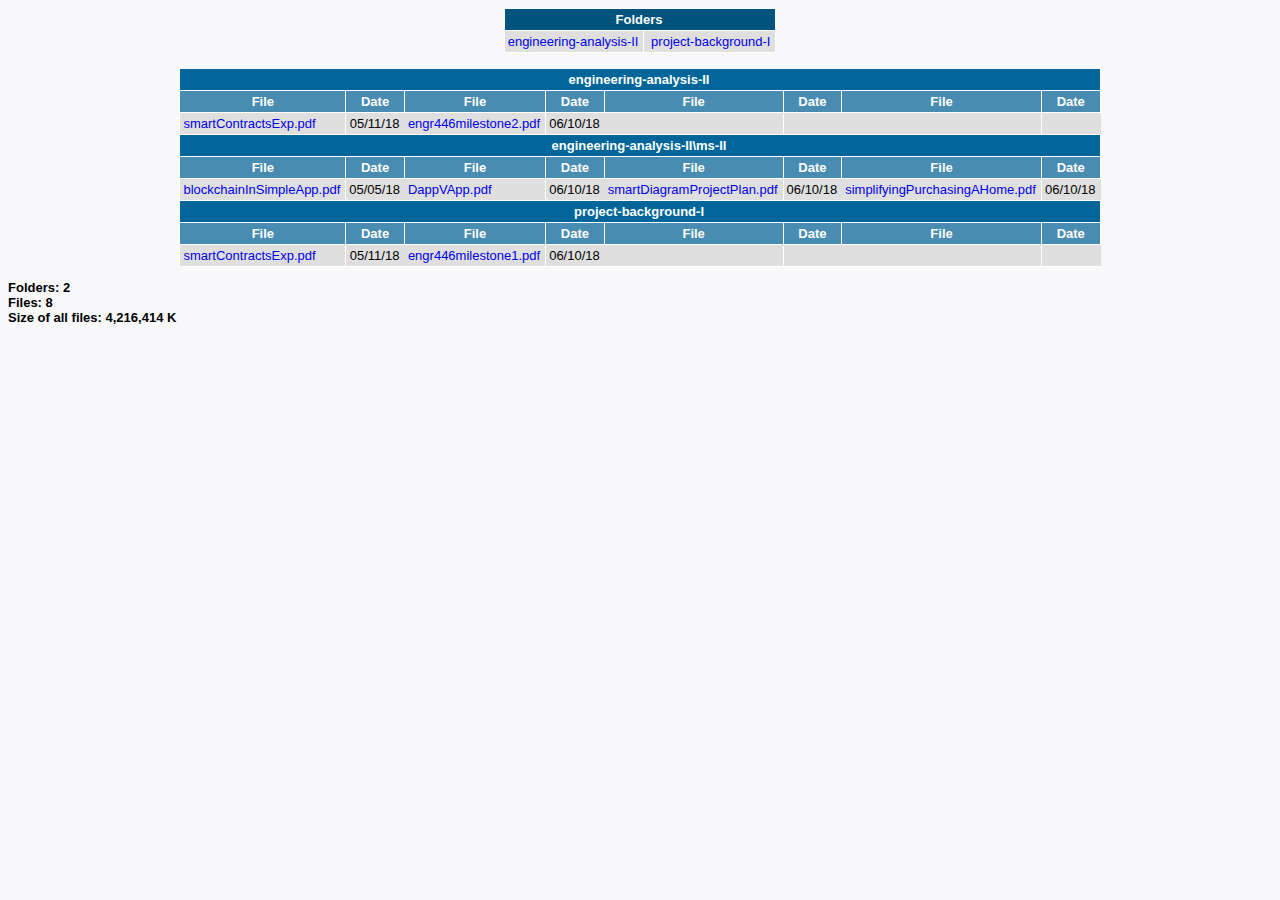
<file: Auxillary-Reports/index.html>
<!DOCTYPE html>
<html>

<head>
<meta charset="UTF-8">
<title>\Users\wu\Downloads\BlockChainStuff\ENGR003\ENGRCoopReportTemplate\Auxillary-Reports</title>
<style type="text/css">
HTML {font-size: small; font-family: sans-serif}
BODY {background: #F8F8FA}
A {text-decoration: none}
A:hover {color: #FFF; background: #006699; border-radius: 8px; padding-left: 3px; padding-right: 3px;}
TABLE.fancy {background: #DFDFDF; border-left: 1px solid;
   border-top: 1px solid; border-bottom: 0px solid; border-color: #FFF}
TABLE.fancy TD {border-right: 1px solid; border-bottom: 1px solid;
  border-color: #FFF; text-align: center; padding-right: 5px}
TABLE.fancy TD.no-right {border-right: 0px}
TABLE.fancy TD.right {text-align: right}
TABLE.fancy TD.left {text-align: left}
TABLE.fancy TD.center {text-align: center}
TABLE.fancy TH {border-right: 1px solid; border-bottom: 1px solid; text-align: center;
   background: #488CB1; color: #FFF; border-color: #FFF; font-weight: bold}
.anchor {font-weight: bold; border-top: 0px solid; text-align: center;
   border-bottom: 1px solid; background: #006699; color: #FFF}
.dark-blue {font-weight: bold; border-top: 0px solid; text-align: center;
   border-bottom: 1px solid; background:#00537D; color: #FFF}
.no-top-border {border-top: 0px}
.centered {margin: auto}
.rZ {text-align: right}
.row2 {background: #D3D3E1}
</style>
</head>

<body>

<table border="0" cellspacing="0" cellpadding="3" summary="file table" class="fancy centered">
<tr><td colspan="5" class="dark-blue" style="text-align: center"><b>Folders</b></td></tr>
<tr><td class="left"><a href="engineering-analysis-II/">engineering-analysis-II</a></td><td class="left">&nbsp;<a href="project-background-I/">project-background-I</a></td></tr>
</table>
<div><br /></div>

<table border="0" cellspacing="0" cellpadding="3" summary="file table" class="fancy centered">
<tr><td colspan="12" class="anchor center" ><a id="IDengineering-analysis-II"></a>engineering-analysis-II</td></tr>
<tr><th><b>File</b></th><th><b>Date</b></th><th><b>File</b></th><th><b>Date</b></th><th><b>File</b></th><th><b>Date</b></th><th><b>File</b></th><th><b>Date</b></th></tr>
<tr><td class="left"><a href="engineering-analysis-II/smartContractsExp.pdf">smartContractsExp.pdf</a></td><td class="no-right" align="right">05/11/18</td><td class="left"><a href="engineering-analysis-II/engr446milestone2.pdf">engr446milestone2.pdf</a></td><td class="no-right" align="right">06/10/18</td><td class="left"></td><td class="no-right"></td><td class="left"></td><td class="no-right"></td></tr>
<tr><td colspan="8" class="anchor center">engineering-analysis-II\ms-II</td></tr>
<tr><th><b>File</b></th><th><b>Date</b></th><th><b>File</b></th><th><b>Date</b></th><th><b>File</b></th><th><b>Date</b></th><th><b>File</b></th><th><b>Date</b></th></tr>
<tr><td class="left"><a href="engineering-analysis-II/ms-II/blockchainInSimpleApp.pdf">blockchainInSimpleApp.pdf</a></td><td class="no-right" align="right">05/05/18</td><td class="left"><a href="engineering-analysis-II/ms-II/DappVApp.pdf">DappVApp.pdf</a></td><td class="no-right" align="right">06/10/18</td><td class="left"><a href="engineering-analysis-II/ms-II/smartDiagramProjectPlan.pdf">smartDiagramProjectPlan.pdf</a></td><td class="no-right" align="right">06/10/18</td><td class="left"><a href="engineering-analysis-II/ms-II/simplifyingPurchasingAHome.pdf">simplifyingPurchasingAHome.pdf</a></td><td class="no-right" align="right">06/10/18</td></tr>
<tr><td colspan="8" class="anchor center">project-background-I</td></tr>
<tr><th><b>File</b></th><th><b>Date</b></th><th><b>File</b></th><th><b>Date</b></th><th><b>File</b></th><th><b>Date</b></th><th><b>File</b></th><th><b>Date</b></th></tr>
<tr><td class="left"><a href="project-background-I/smartContractsExp.pdf">smartContractsExp.pdf</a></td><td class="no-right" align="right">05/11/18</td><td class="left"><a href="project-background-I/engr446milestone1.pdf">engr446milestone1.pdf</a></td><td class="no-right" align="right">06/10/18</td><td class="left"></td><td class="no-right"></td><td class="left"></td><td class="no-right"></td></tr>
</table>

<p style="font-weight: bold; margin-bottom: 0px">
Folders:  2<br />
Files: 8<br />
Size of all files: 4,216,414 K</p>

</body>
</html>
</file>
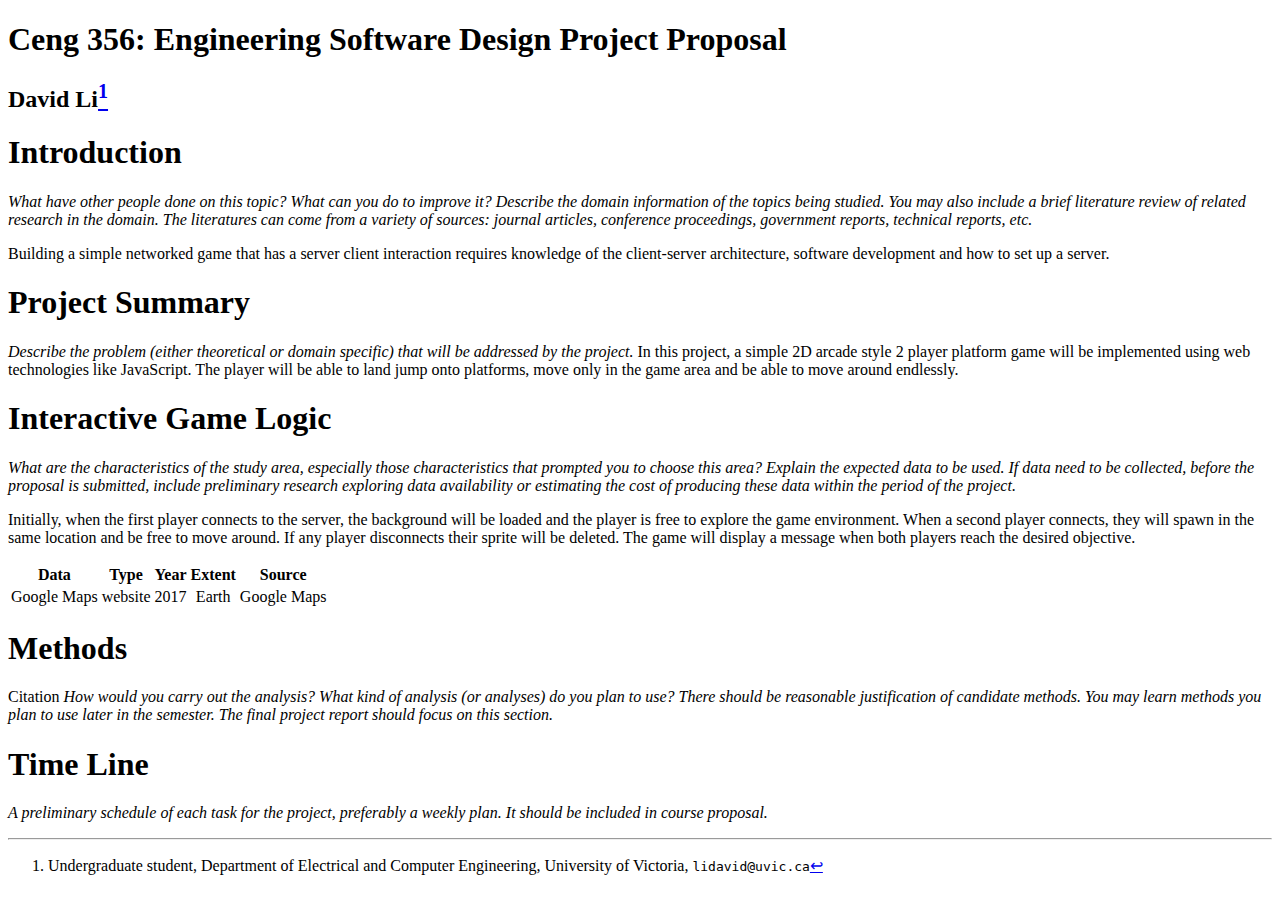
<file: Auxillary-Reports/engineering-analysis-II/projectProposal.html>
<!DOCTYPE html PUBLIC "-//W3C//DTD XHTML 1.0 Transitional//EN" "http://www.w3.org/TR/xhtml1/DTD/xhtml1-transitional.dtd">
<html xmlns="http://www.w3.org/1999/xhtml">
<head>
  <meta http-equiv="Content-Type" content="text/html; charset=utf-8" />
  <meta http-equiv="Content-Style-Type" content="text/css" />
  <meta name="generator" content="pandoc" />
  <meta name="author" content="David Li" />
  <title>Ceng 356: Engineering Software Design Project Proposal</title>
  <style type="text/css">code{white-space: pre;}</style>
</head>
<body>
<div id="header">
<h1 class="title">Ceng 356: Engineering Software Design Project Proposal</h1>
<h2 class="author">David Li<a href="#fn1" class="footnoteRef" id="fnref1"><sup>1</sup></a></h2>
</div>
<h1 id="introduction">Introduction</h1>
<p><em>What have other people done on this topic? What can you do to improve it? Describe the domain information of the topics being studied. You may also include a brief literature review of related research in the domain. The literatures can come from a variety of sources: journal articles, conference proceedings, government reports, technical reports, etc.</em></p>
<p>Building a simple networked game that has a server client interaction requires knowledge of the client-server architecture, software development and how to set up a server.</p>
<h1 id="project-summary">Project Summary</h1>
<p><em>Describe the problem (either theoretical or domain specific) that will be addressed by the project.</em> In this project, a simple 2D arcade style 2 player platform game will be implemented using web technologies like JavaScript. The player will be able to land jump onto platforms, move only in the game area and be able to move around endlessly.</p>
<h1 id="interactive-game-logic">Interactive Game Logic</h1>
<p><em>What are the characteristics of the study area, especially those characteristics that prompted you to choose this area? Explain the expected data to be used. If data need to be collected, before the proposal is submitted, include preliminary research exploring data availability or estimating the cost of producing these data within the period of the project.</em></p>
<p>Initially, when the first player connects to the server, the background will be loaded and the player is free to explore the game environment. When a second player connects, they will spawn in the same location and be free to move around. If any player disconnects their sprite will be deleted. The game will display a message when both players reach the desired objective.</p>
<table>
<thead>
<tr class="header">
<th align="center"><strong>Data</strong></th>
<th align="center"><strong>Type</strong></th>
<th align="center"><strong>Year</strong></th>
<th align="center"><strong>Extent</strong></th>
<th align="center"><strong>Source</strong></th>
</tr>
</thead>
<tbody>
<tr class="odd">
<td align="center">Google Maps</td>
<td align="center">website</td>
<td align="center">2017</td>
<td align="center">Earth</td>
<td align="center">Google Maps <span class="citation"></span></td>
</tr>
</tbody>
</table>
<h1 id="methods">Methods</h1>
<p>Citation <span class="citation"></span> <em>How would you carry out the analysis? What kind of analysis (or analyses) do you plan to use? There should be reasonable justification of candidate methods. You may learn methods you plan to use later in the semester. The final project report should focus on this section.</em></p>
<h1 id="time-line">Time Line</h1>
<p><em>A preliminary schedule of each task for the project, preferably a weekly plan. It should be included in course proposal.</em></p>
<div class="footnotes">
<hr />
<ol>
<li id="fn1"><p>Undergraduate student, Department of Electrical and Computer Engineering, University of Victoria, <span><code>lidavid@uvic.ca</code></span><a href="#fnref1">↩</a></p></li>
</ol>
</div>
</body>
</html>
</file>
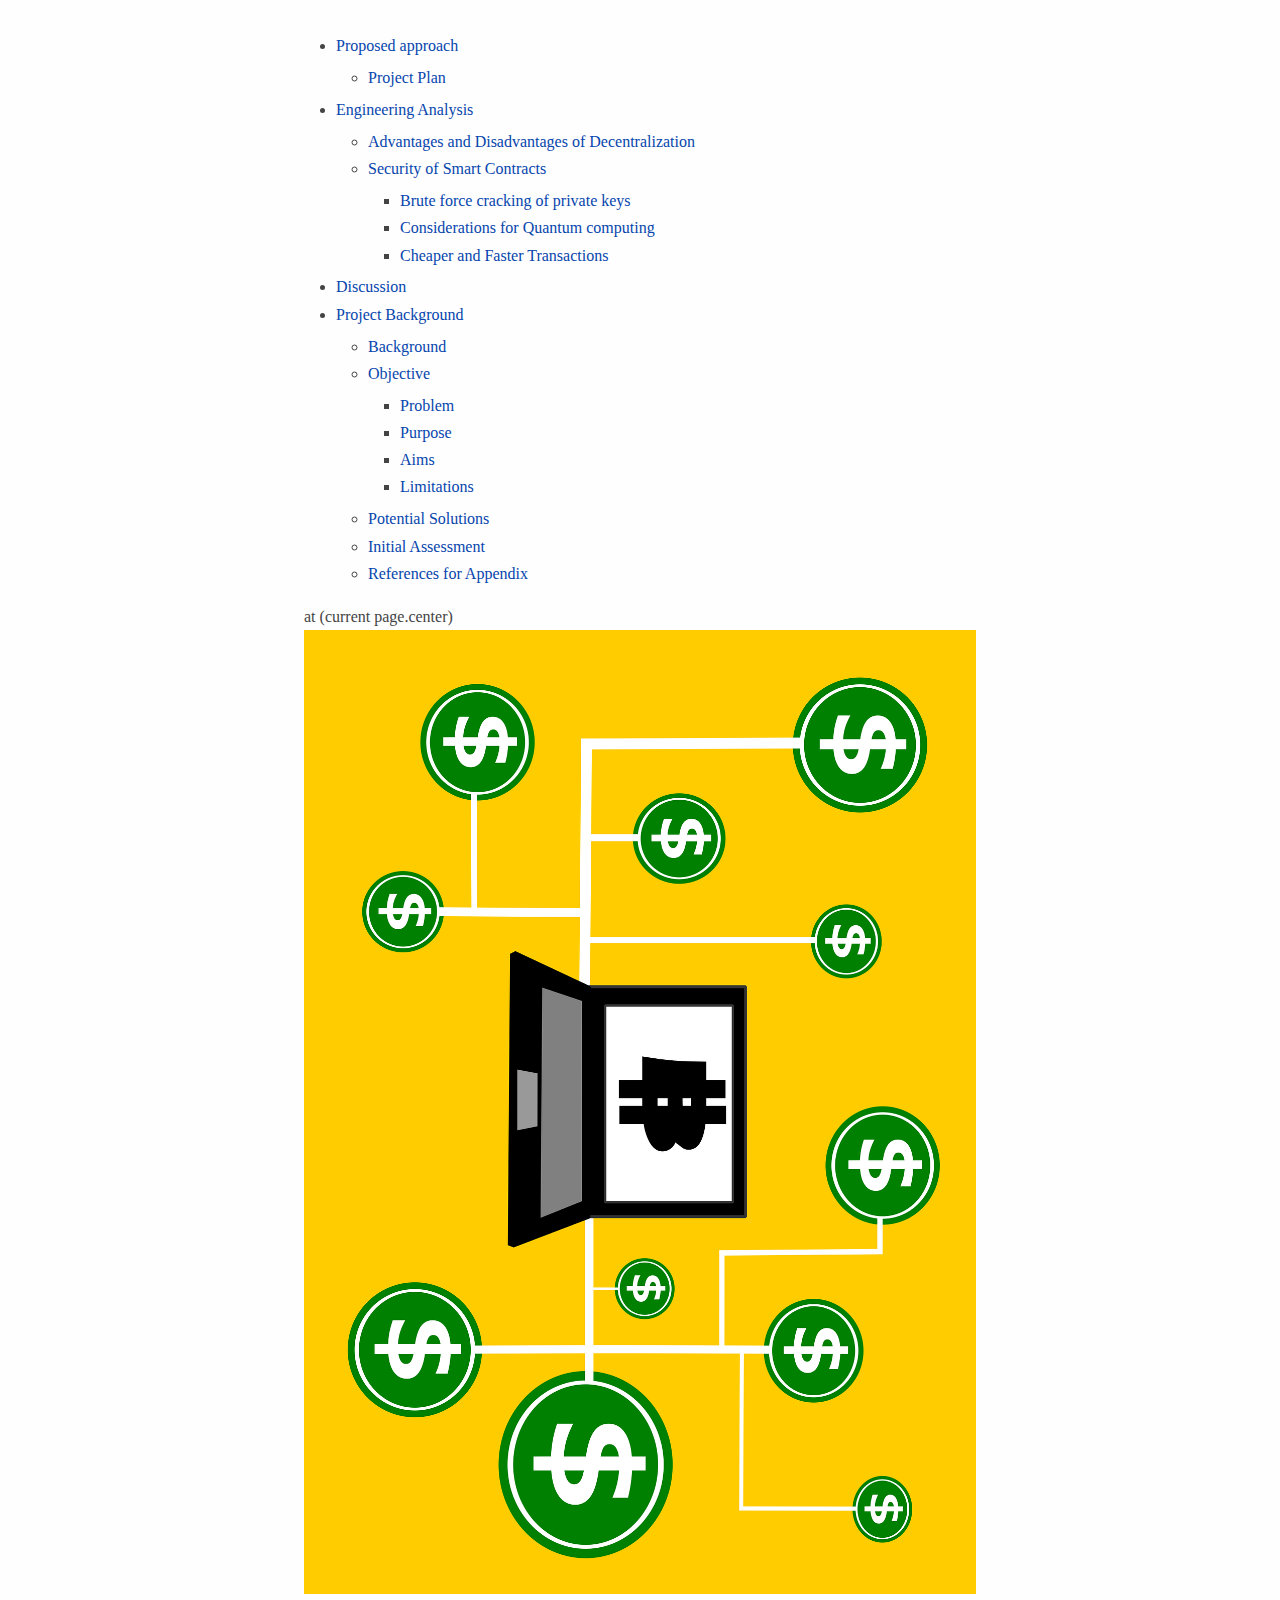
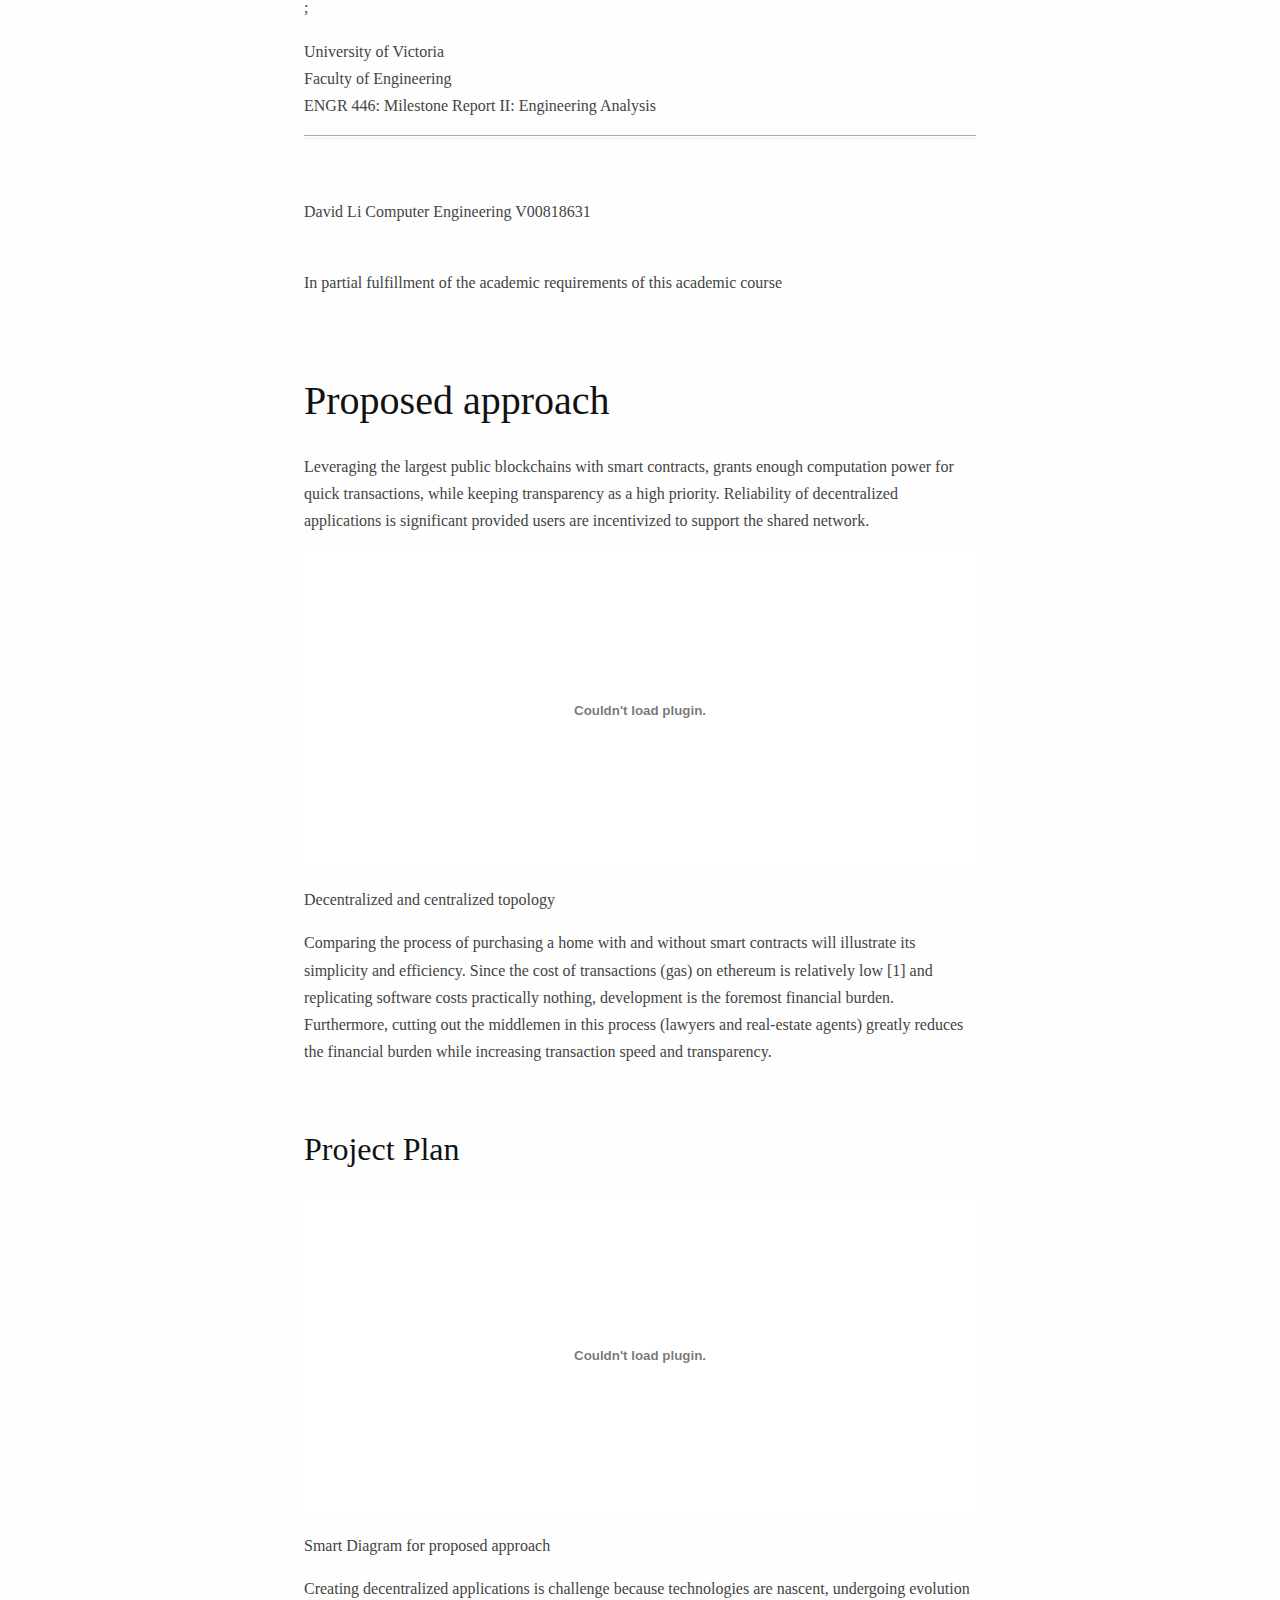
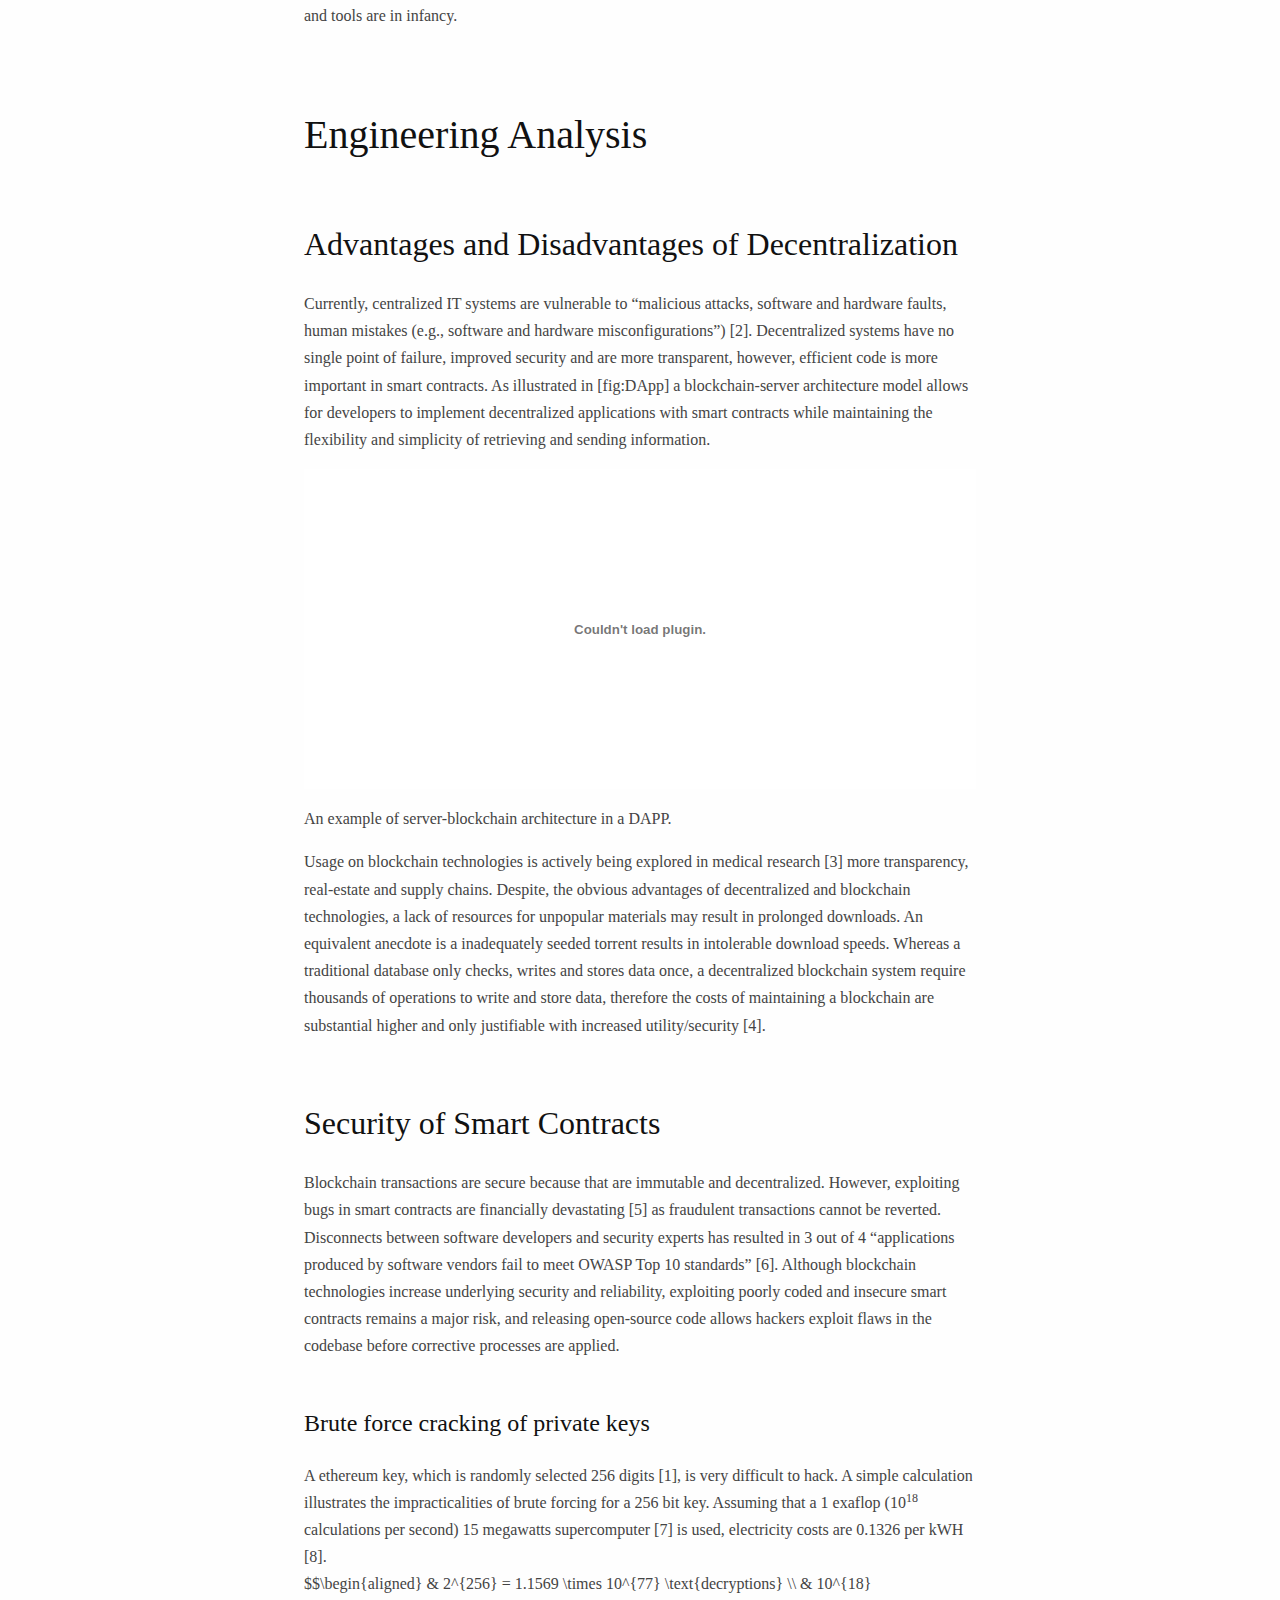
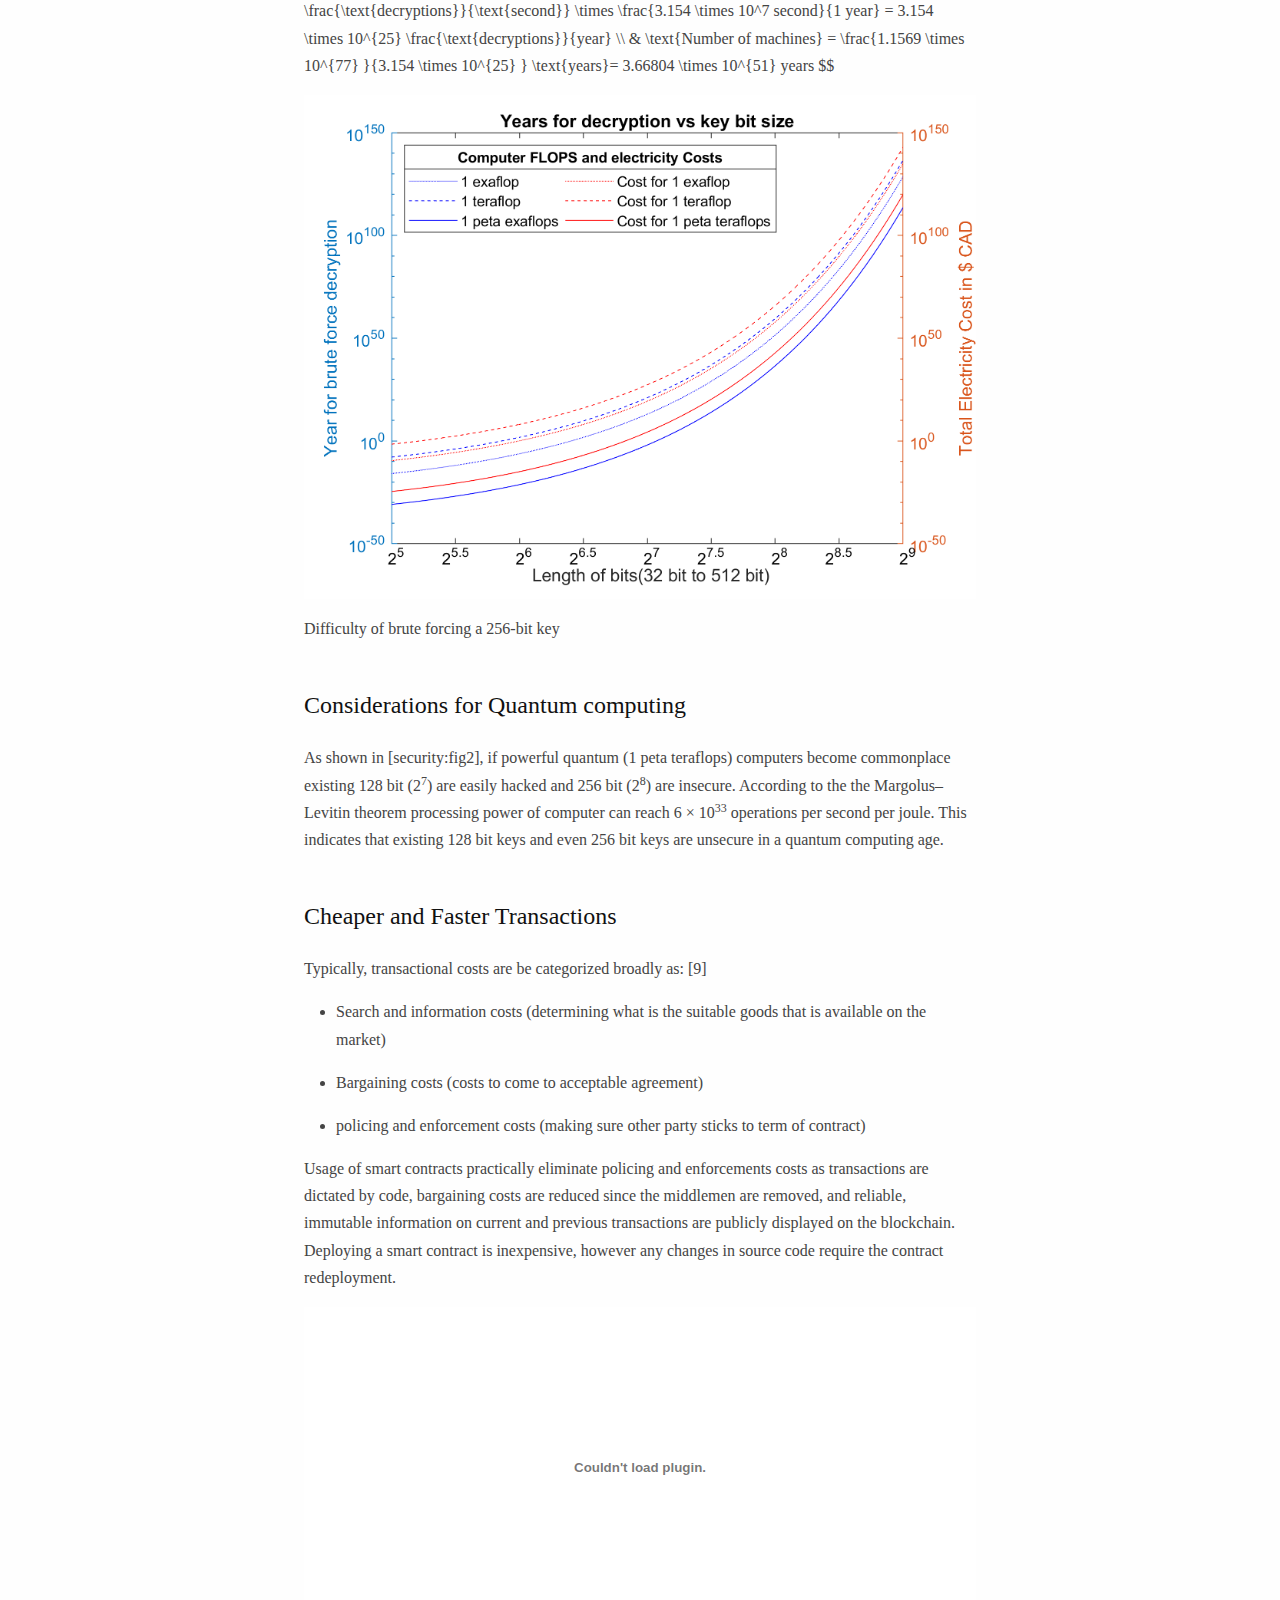
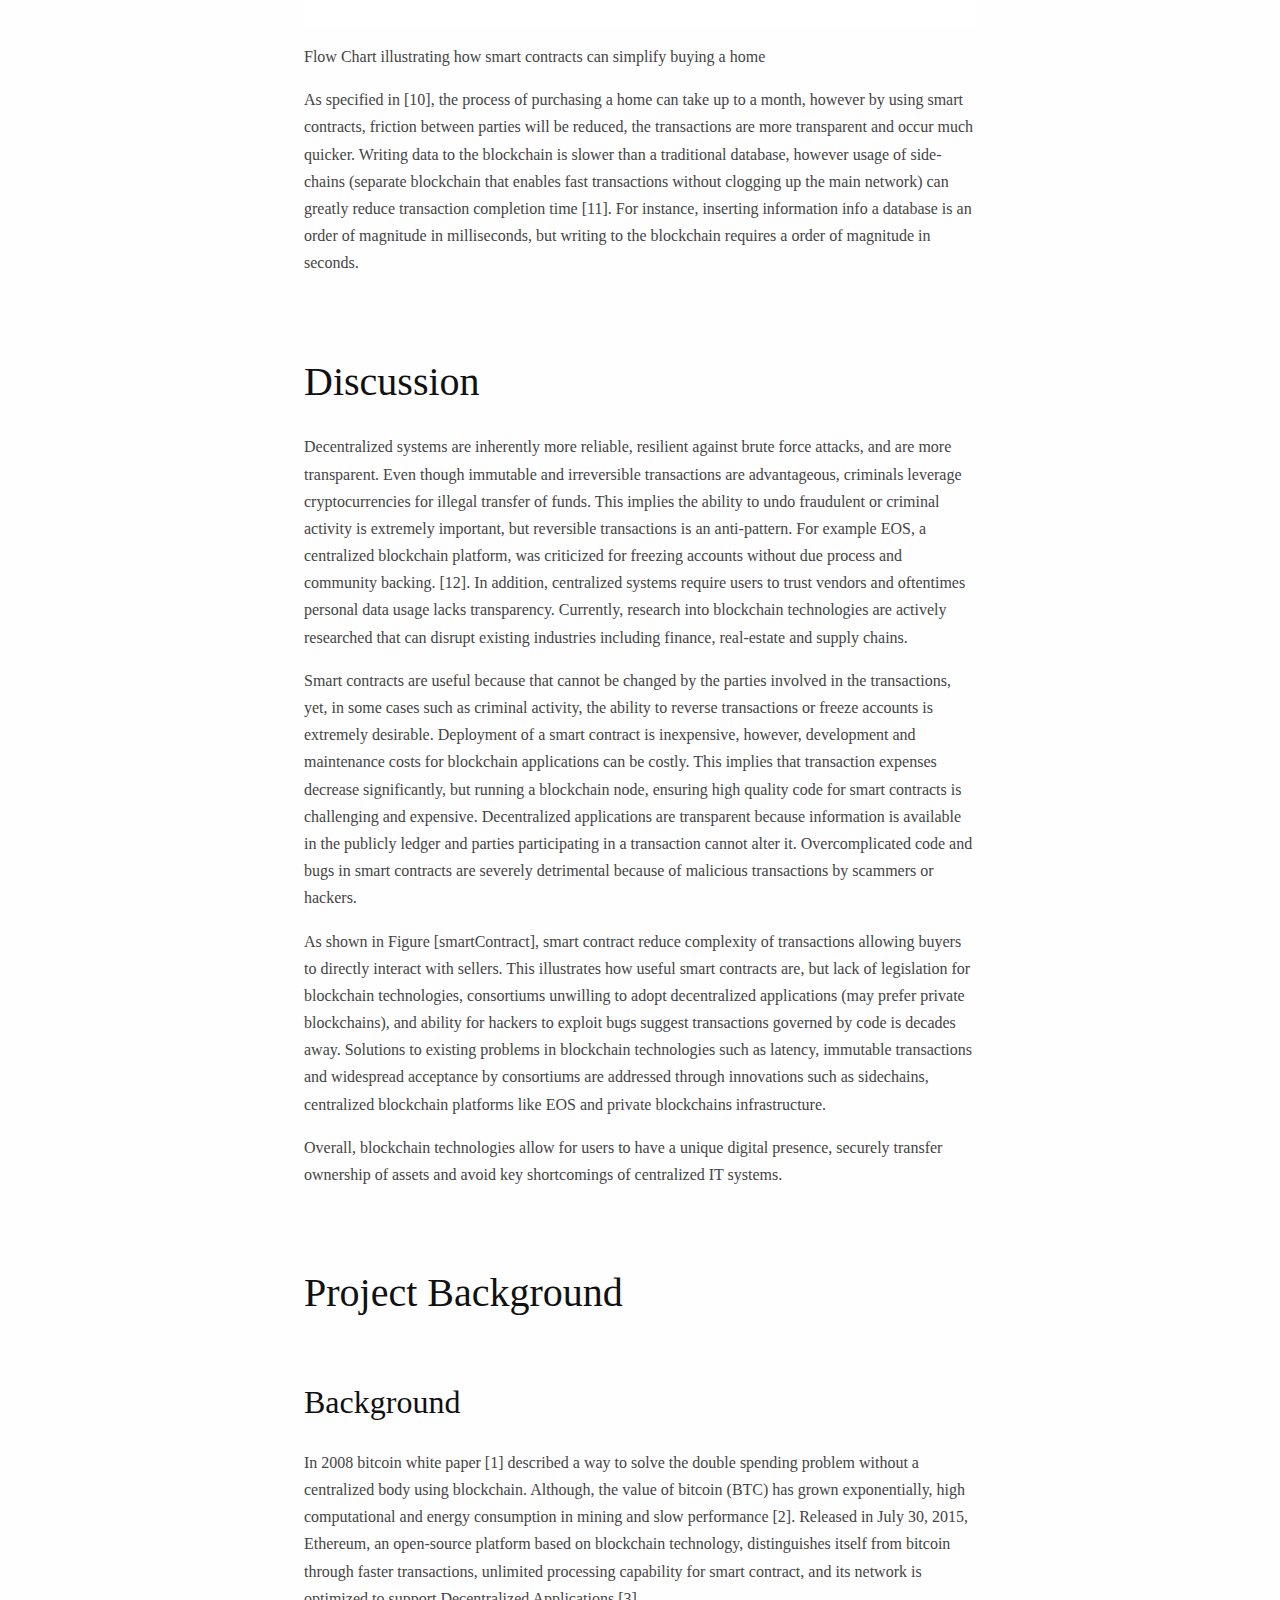
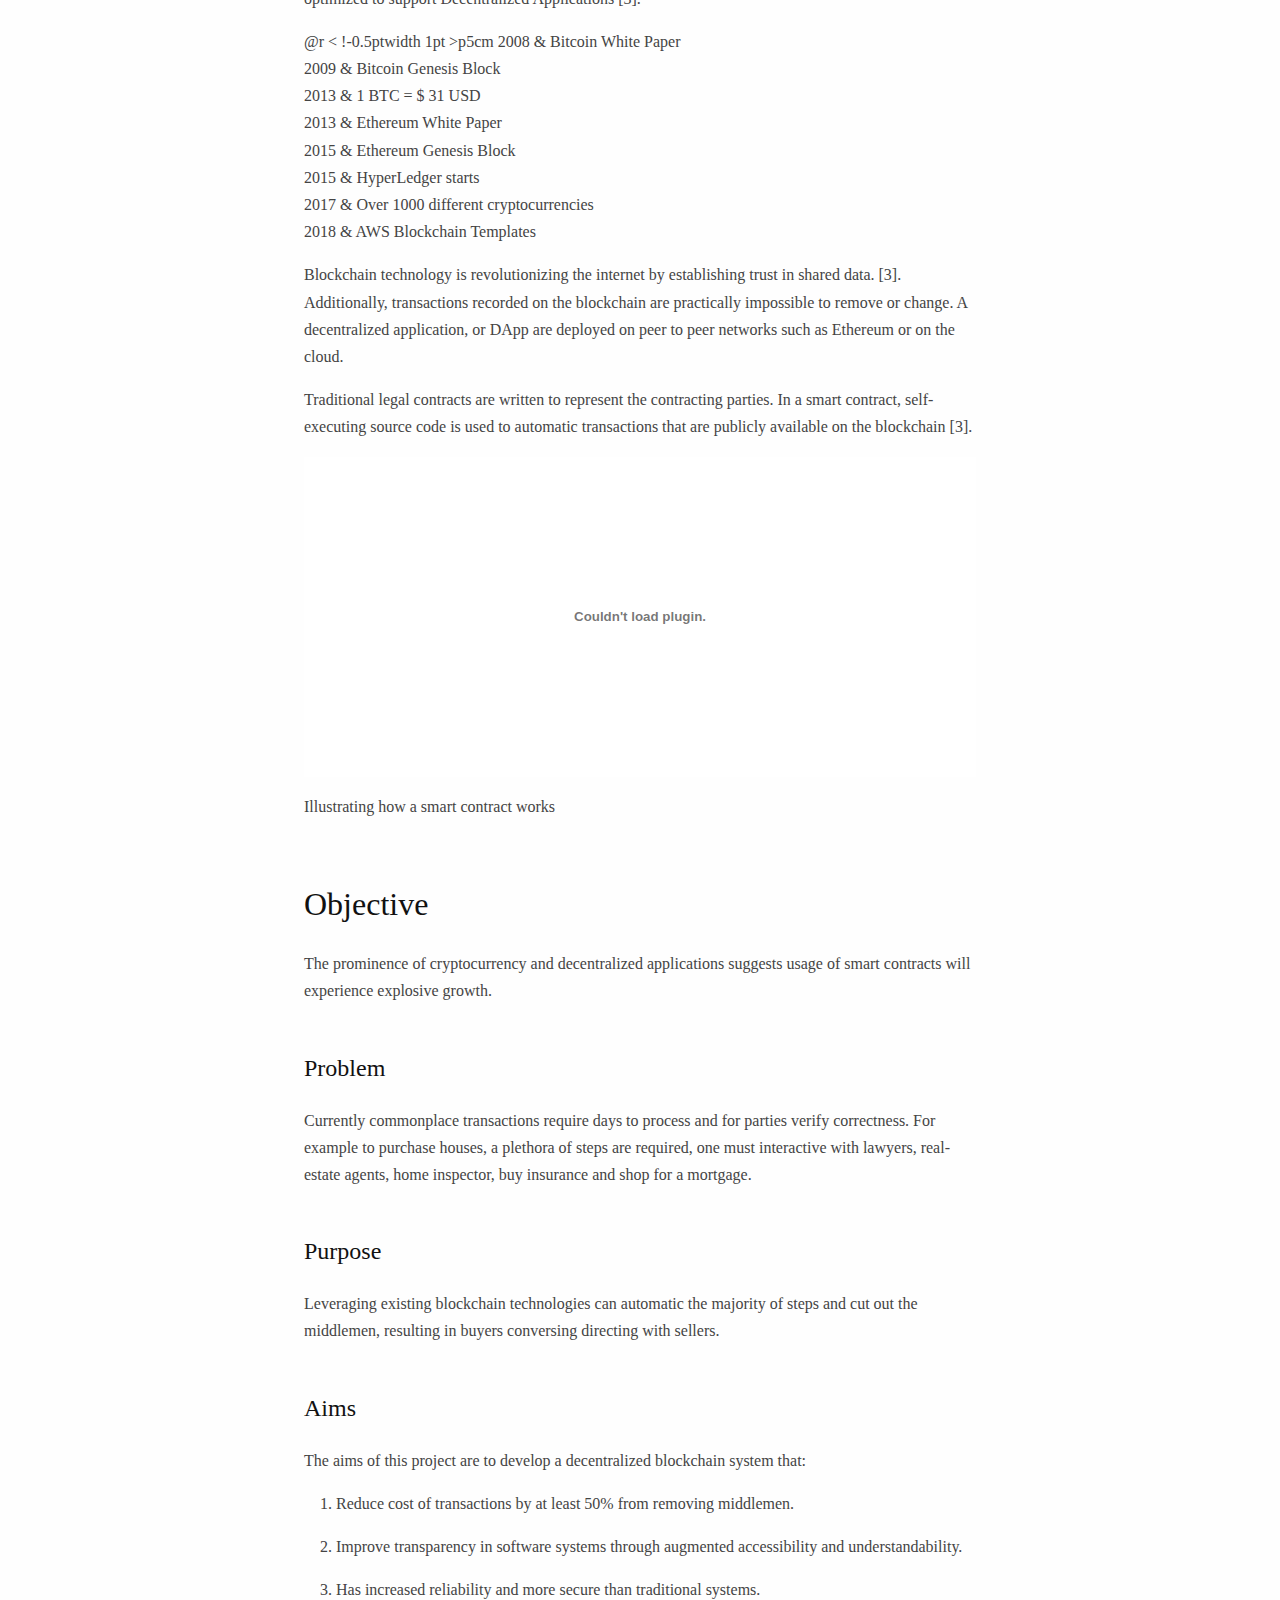
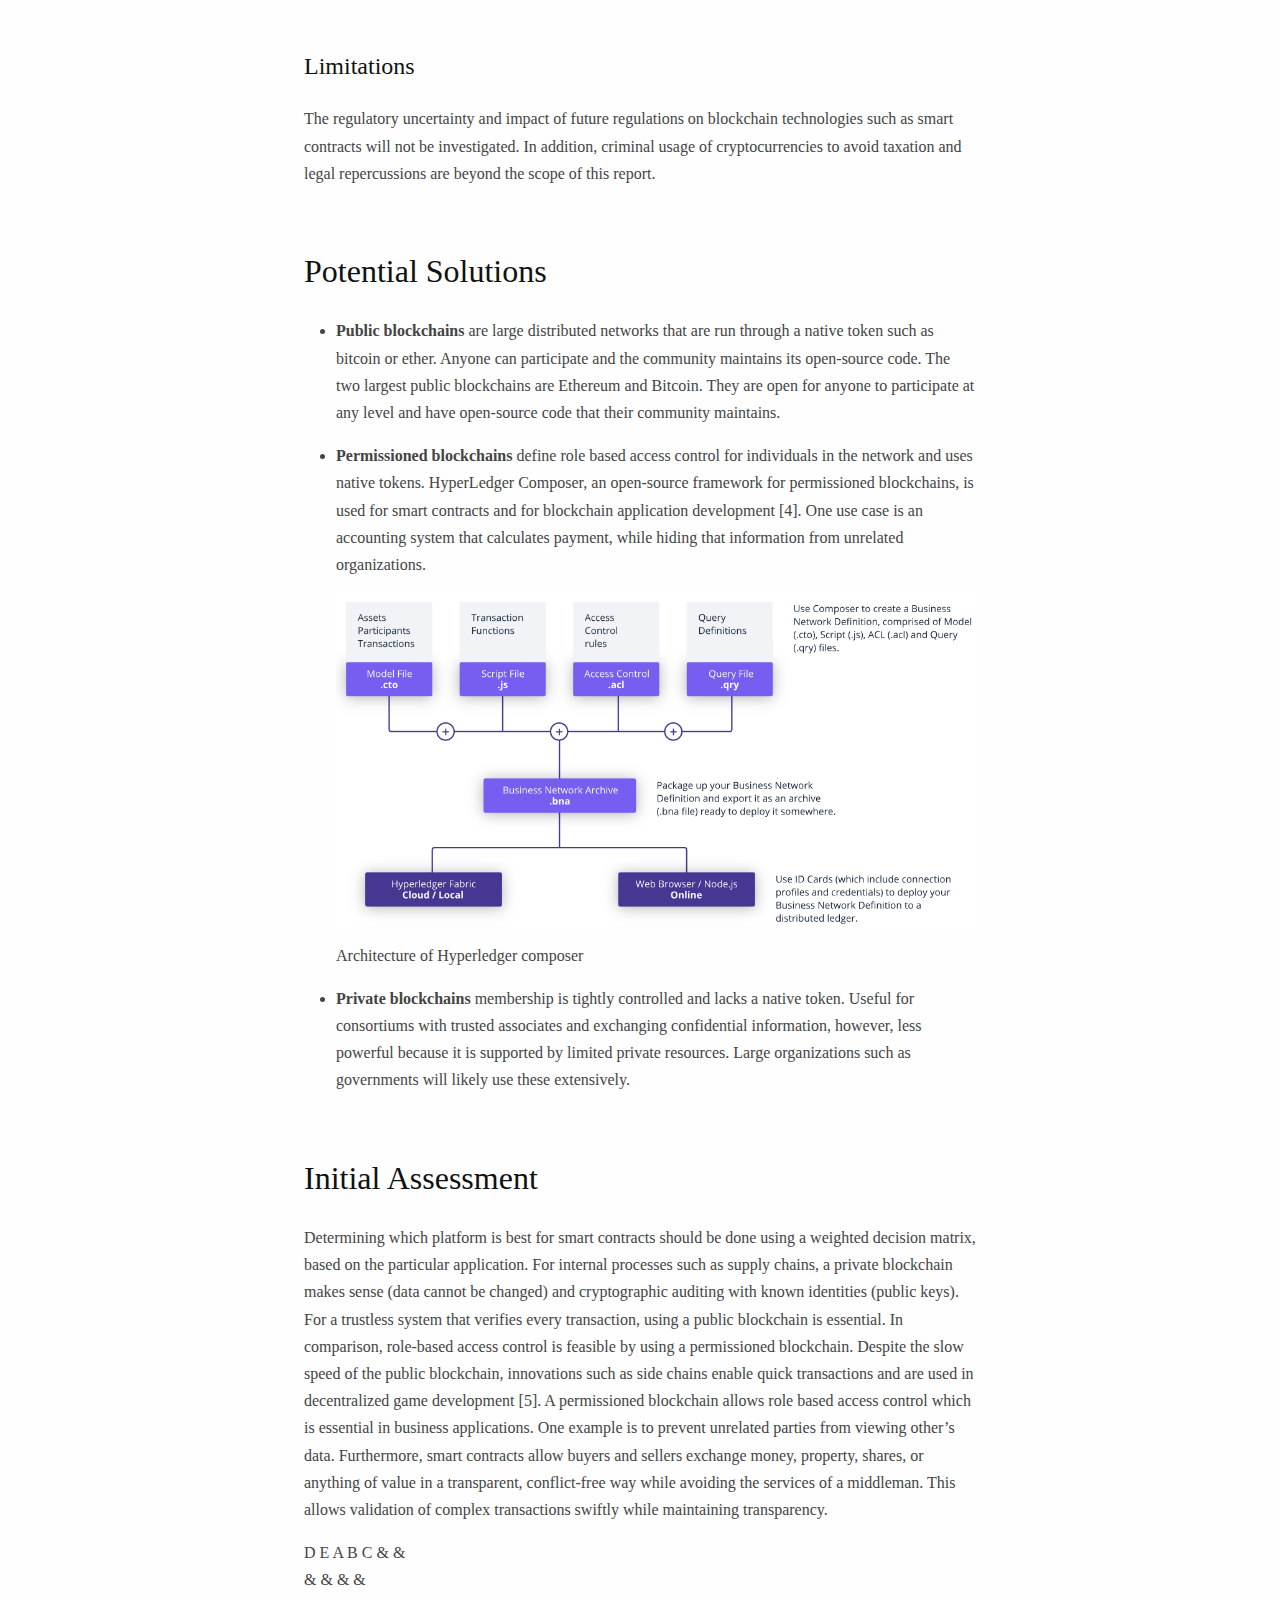
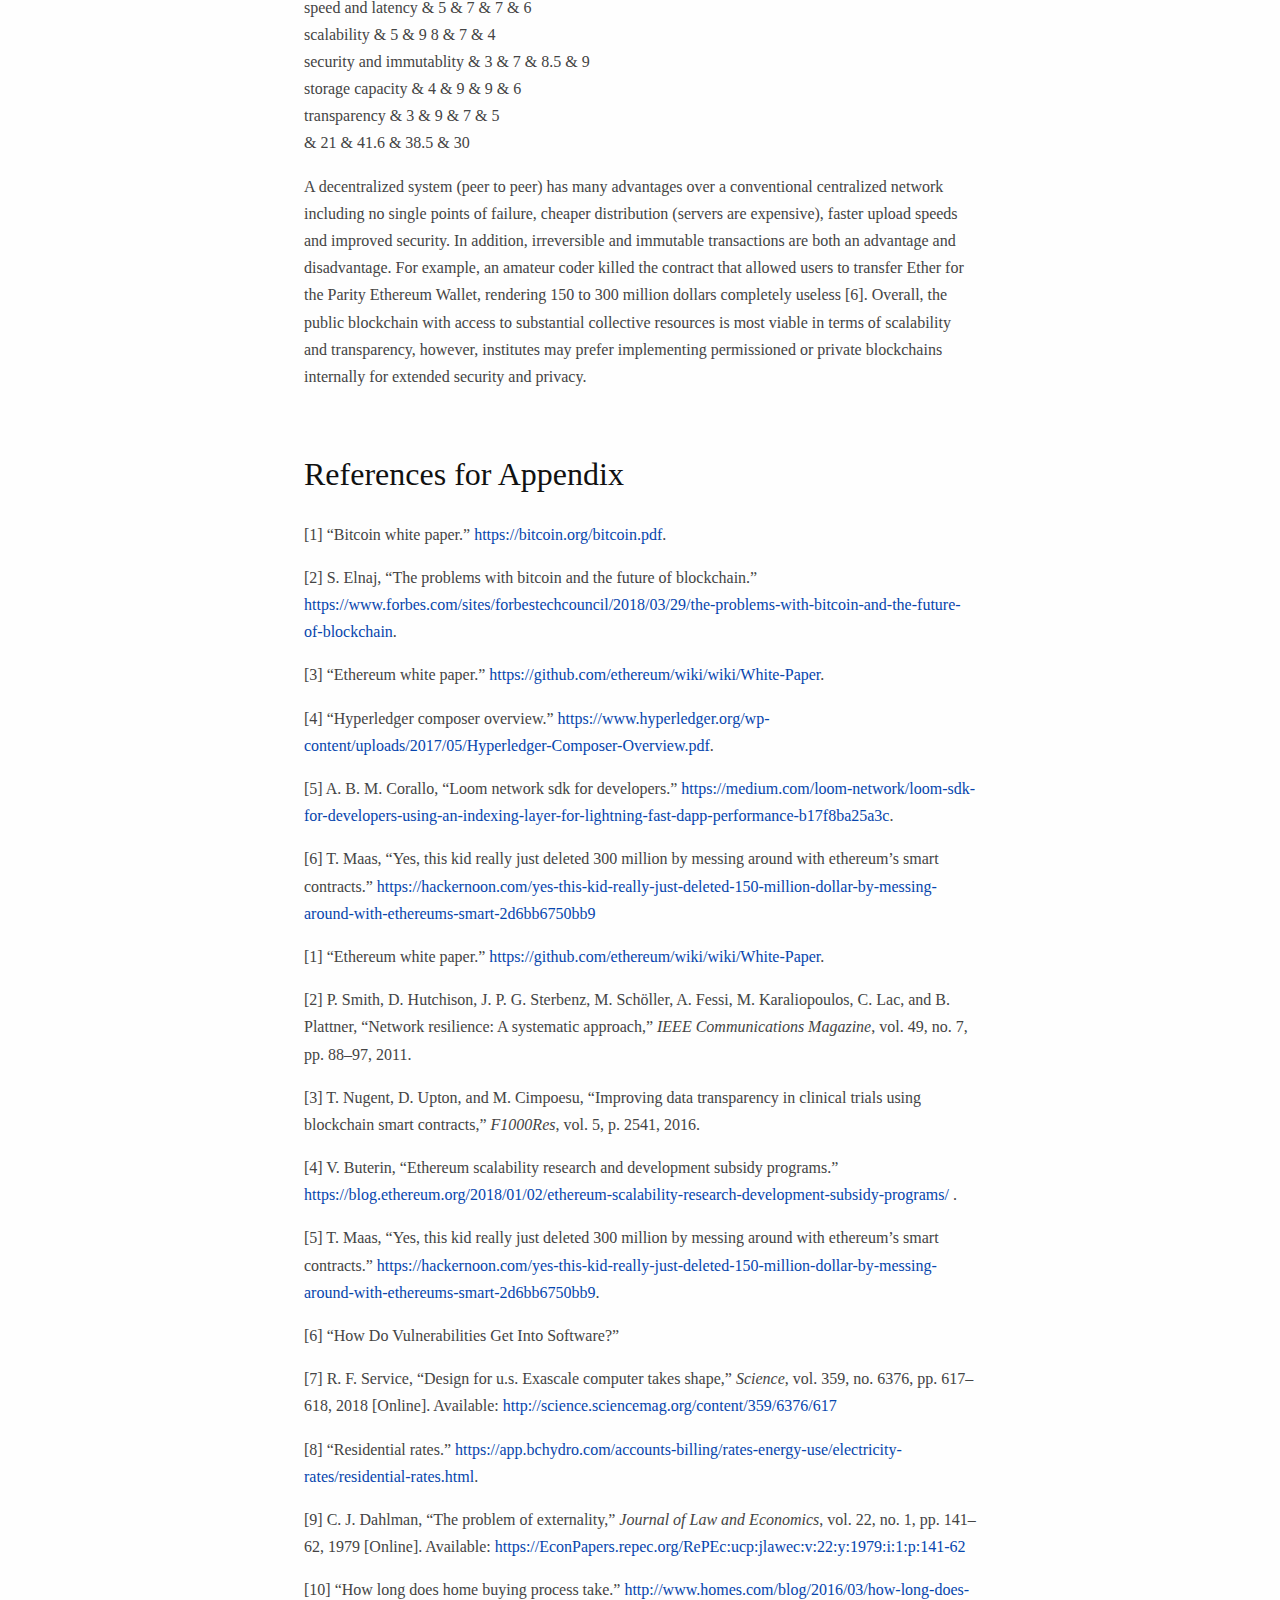
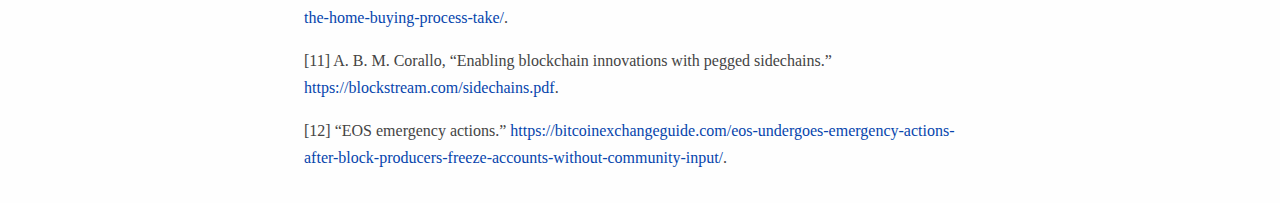
<file: Auxillary-Reports/engineering-analysis-II/testing.html>
<!DOCTYPE html PUBLIC "-//W3C//DTD XHTML 1.0 Transitional//EN" "http://www.w3.org/TR/xhtml1/DTD/xhtml1-transitional.dtd">
<html xmlns="http://www.w3.org/1999/xhtml">
<head>
  <meta http-equiv="Content-Type" content="text/html; charset=utf-8" />
  <meta http-equiv="Content-Style-Type" content="text/css" />
  <meta name="generator" content="pandoc" />
  <meta name="author" content="Name: David Li Student Number: V00818631 Year Fourth Year Student Discipline: Computer Engineering Email: lidavid@uvic.ca" />
  <meta name="author" content="David Li V00818631 Computer Engineering" />
  <title></title>
  <style type="text/css">code{white-space: pre;}</style>
  <link rel="stylesheet" href="pandoc.css" type="text/css" />
</head>
<body>
<div id="TOC">
<ul>
<li><a href="#proposed-approach">Proposed approach</a><ul>
<li><a href="#project-plan">Project Plan</a></li>
</ul></li>
<li><a href="#engineering-analysis">Engineering Analysis</a><ul>
<li><a href="#advantages-and-disadvantages-of-decentralization">Advantages and Disadvantages of Decentralization </a></li>
<li><a href="#security-of-smart-contracts">Security of Smart Contracts</a><ul>
<li><a href="#brute-force-cracking-of-private-keys">Brute force cracking of private keys</a></li>
<li><a href="#considerations-for-quantum-computing">Considerations for Quantum computing</a></li>
<li><a href="#cheaper-and-faster-transactions">Cheaper and Faster Transactions</a></li>
</ul></li>
</ul></li>
<li><a href="#discussion">Discussion</a></li>
<li><a href="#project-background">Project Background</a><ul>
<li><a href="#background">Background</a></li>
<li><a href="#objective">Objective</a><ul>
<li><a href="#problem">Problem</a></li>
<li><a href="#purpose">Purpose</a></li>
<li><a href="#aims">Aims</a></li>
<li><a href="#limitations">Limitations</a></li>
</ul></li>
<li><a href="#potential-solutions">Potential Solutions</a></li>
<li><a href="#initial-assessment">Initial Assessment</a></li>
<li><a href="#references-for-appendix">References for Appendix</a></li>
</ul></li>
</ul>
</div>
<p>at (current page.center) <span><img src="bchainCOol.png" alt="image" /></span>;</p>
<p><span> </span> <span>University of Victoria<br />
</span> <span>Faculty of Engineering<br />
</span> <span>ENGR 446: Milestone Report II: Engineering Analysis<br />
</span></p>
<hr />
<p><br />
</p>
<p><span>David Li Computer Engineering V00818631 </span></p>
<p><span><br />
</span> <span>In partial fulfillment of the academic requirements of this academic course</span></p>
<h1 id="proposed-approach">Proposed approach</h1>
<p>Leveraging the largest public blockchains with smart contracts, grants enough computation power for quick transactions, while keeping transparency as a high priority. Reliability of decentralized applications is significant provided users are incentivized to support the shared network.</p>
<div class="figure">
<embed src="ms-II/DappVApp.pdf" />
<p class="caption">Decentralized and centralized topology<span data-label="toplogy"></span></p>
</div>
<p>Comparing the process of purchasing a home with and without smart contracts will illustrate its simplicity and efficiency. Since the cost of transactions (gas) on ethereum is relatively low <span class="citation">[1]</span> and replicating software costs practically nothing, development is the foremost financial burden. Furthermore, cutting out the middlemen in this process (lawyers and real-estate agents) greatly reduces the financial burden while increasing transaction speed and transparency.</p>
<h2 id="project-plan">Project Plan</h2>
<div class="figure">
<embed src="ms-II/smartDiagramProjectPlan.pdf" />
<p class="caption">Smart Diagram for proposed approach<span data-label="toplogy"></span></p>
</div>
<p>Creating decentralized applications is challenge because technologies are nascent, undergoing evolution and tools are in infancy.</p>
<h1 id="engineering-analysis">Engineering Analysis</h1>
<h2 id="advantages-and-disadvantages-of-decentralization">Advantages and Disadvantages of Decentralization </h2>
<p>Currently, centralized IT systems are vulnerable to “malicious attacks, software and hardware faults, human mistakes (e.g., software and hardware misconfigurations”) <span class="citation">[2]</span>. Decentralized systems have no single point of failure, improved security and are more transparent, however, efficient code is more important in smart contracts. As illustrated in [fig:DApp] a blockchain-server architecture model allows for developers to implement decentralized applications with smart contracts while maintaining the flexibility and simplicity of retrieving and sending information.</p>
<div class="figure">
<embed src="ms-II/blockchainInSimpleApp.pdf" />
<p class="caption">An example of server-blockchain architecture in a DAPP.<span data-label="fig:DApp"></span></p>
</div>
<p>Usage on blockchain technologies is actively being explored in medical research <span class="citation">[3]</span> more transparency, real-estate and supply chains. Despite, the obvious advantages of decentralized and blockchain technologies, a lack of resources for unpopular materials may result in prolonged downloads. An equivalent anecdote is a inadequately seeded torrent results in intolerable download speeds. Whereas a traditional database only checks, writes and stores data once, a decentralized blockchain system require thousands of operations to write and store data, therefore the costs of maintaining a blockchain are substantial higher and only justifiable with increased utility/security <span class="citation">[4]</span>.</p>
<h2 id="security-of-smart-contracts">Security of Smart Contracts</h2>
<p>Blockchain transactions are secure because that are immutable and decentralized. However, exploiting bugs in smart contracts are financially devastating <span class="citation">[5]</span> as fraudulent transactions cannot be reverted. Disconnects between software developers and security experts has resulted in 3 out of 4 “applications produced by software vendors fail to meet OWASP Top 10 standards” <span class="citation">[6]</span>. Although blockchain technologies increase underlying security and reliability, exploiting poorly coded and insecure smart contracts remains a major risk, and releasing open-source code allows hackers exploit flaws in the codebase before corrective processes are applied.</p>
<h3 id="brute-force-cracking-of-private-keys">Brute force cracking of private keys</h3>
<p>A ethereum key, which is randomly selected 256 digits <span class="citation">[1]</span>, is very difficult to hack. A simple calculation illustrates the impracticalities of brute forcing for a 256 bit key. Assuming that a 1 exaflop (<span class="math inline">10<sup>18</sup></span> calculations per second) 15 megawatts supercomputer <span class="citation">[7]</span> is used, electricity costs are 0.1326 per kWH <span class="citation">[8]</span>. <br /><span class="math display">$$\begin{aligned}
&amp; 2^{256} = 1.1569 \times 10^{77} \text{decryptions} \\
&amp; 10^{18} \frac{\text{decryptions}}{\text{second}} \times \frac{3.154 \times 10^7 second}{1 year} = 3.154 \times 10^{25} \frac{\text{decryptions}}{year} \\
&amp; \text{Number of machines} = \frac{1.1569 \times 10^{77} }{3.154 \times 10^{25} } \text{years}= 3.66804 \times 10^{51} years
$$</span><br /></p>
<div class="figure">
<img src="matlab/epicPic.png" alt="Difficulty of brute forcing a 256-bit key" />
<p class="caption">Difficulty of brute forcing a 256-bit key<span data-label="security:fig2"></span></p>
</div>
<h3 id="considerations-for-quantum-computing">Considerations for Quantum computing</h3>
<p>As shown in [security:fig2], if powerful quantum (1 peta teraflops) computers become commonplace existing 128 bit (<span class="math inline">2<sup>7</sup></span>) are easily hacked and 256 bit (<span class="math inline">2<sup>8</sup></span>) are insecure. According to the the Margolus–Levitin theorem processing power of computer can reach <span class="math inline">6 × 10<sup>33</sup></span> operations per second per joule. This indicates that existing 128 bit keys and even 256 bit keys are unsecure in a quantum computing age.</p>
<h3 id="cheaper-and-faster-transactions">Cheaper and Faster Transactions</h3>
<p>Typically, transactional costs are be categorized broadly as: <span class="citation">[9]</span></p>
<ul>
<li><p>Search and information costs (determining what is the suitable goods that is available on the market)</p></li>
<li><p>Bargaining costs (costs to come to acceptable agreement)</p></li>
<li><p>policing and enforcement costs (making sure other party sticks to term of contract)</p></li>
</ul>
<p>Usage of smart contracts practically eliminate policing and enforcements costs as transactions are dictated by code, bargaining costs are reduced since the middlemen are removed, and reliable, immutable information on current and previous transactions are publicly displayed on the blockchain. Deploying a smart contract is inexpensive, however any changes in source code require the contract redeployment.</p>
<div class="figure">
<embed src="ms-II/simplifyingPurchasingAHome.pdf" />
<p class="caption">Flow Chart illustrating how smart contracts can simplify buying a home<span data-label="smartContract"></span></p>
</div>
<p>As specified in <span class="citation">[10]</span>, the process of purchasing a home can take up to a month, however by using smart contracts, friction between parties will be reduced, the transactions are more transparent and occur much quicker. Writing data to the blockchain is slower than a traditional database, however usage of side-chains (separate blockchain that enables fast transactions without clogging up the main network) can greatly reduce transaction completion time <span class="citation">[11]</span>. For instance, inserting information info a database is an order of magnitude in milliseconds, but writing to the blockchain requires a order of magnitude in seconds.</p>
<h1 id="discussion">Discussion</h1>
<p>Decentralized systems are inherently more reliable, resilient against brute force attacks, and are more transparent. Even though immutable and irreversible transactions are advantageous, criminals leverage cryptocurrencies for illegal transfer of funds. This implies the ability to undo fraudulent or criminal activity is extremely important, but reversible transactions is an anti-pattern. For example EOS, a centralized blockchain platform, was criticized for freezing accounts without due process and community backing. <span class="citation">[12]</span>. In addition, centralized systems require users to trust vendors and oftentimes personal data usage lacks transparency. Currently, research into blockchain technologies are actively researched that can disrupt existing industries including finance, real-estate and supply chains.</p>
<p>Smart contracts are useful because that cannot be changed by the parties involved in the transactions, yet, in some cases such as criminal activity, the ability to reverse transactions or freeze accounts is extremely desirable. Deployment of a smart contract is inexpensive, however, development and maintenance costs for blockchain applications can be costly. This implies that transaction expenses decrease significantly, but running a blockchain node, ensuring high quality code for smart contracts is challenging and expensive. Decentralized applications are transparent because information is available in the publicly ledger and parties participating in a transaction cannot alter it. Overcomplicated code and bugs in smart contracts are severely detrimental because of malicious transactions by scammers or hackers.</p>
<p>As shown in Figure [smartContract], smart contract reduce complexity of transactions allowing buyers to directly interact with sellers. This illustrates how useful smart contracts are, but lack of legislation for blockchain technologies, consortiums unwilling to adopt decentralized applications (may prefer private blockchains), and ability for hackers to exploit bugs suggest transactions governed by code is decades away. Solutions to existing problems in blockchain technologies such as latency, immutable transactions and widespread acceptance by consortiums are addressed through innovations such as sidechains, centralized blockchain platforms like EOS and private blockchains infrastructure.</p>
<p>Overall, blockchain technologies allow for users to have a unique digital presence, securely transfer ownership of assets and avoid key shortcomings of centralized IT systems.</p>
<h1 id="project-background">Project Background</h1>
<h2 id="background">Background</h2>
<p>In 2008 bitcoin white paper [1] described a way to solve the double spending problem without a centralized body using blockchain. Although, the value of bitcoin (BTC) has grown exponentially, high computational and energy consumption in mining and slow performance [2]. Released in July 30, 2015, Ethereum, an open-source platform based on blockchain technology, distinguishes itself from bitcoin through faster transactions, unlimited processing capability for <span>smart contract</span>, and its network is optimized to support Decentralized Applications [3].</p>
<p><span>@r &lt; !<span><span>-0.5ptwidth 1pt</span></span> &gt;p<span>5cm</span></span> 2008 &amp; Bitcoin White Paper<br />
2009 &amp; Bitcoin Genesis Block<br />
2013 &amp; 1 BTC = $ 31 USD<br />
2013 &amp; Ethereum White Paper<br />
2015 &amp; Ethereum Genesis Block<br />
2015 &amp; HyperLedger starts<br />
2017 &amp; Over 1000 different cryptocurrencies<br />
2018 &amp; AWS Blockchain Templates<br />
</p>
<p>Blockchain technology is revolutionizing the internet by establishing trust in shared data. [3]. Additionally, transactions recorded on the blockchain are practically impossible to remove or change. A decentralized application, or DApp are deployed on peer to peer networks such as Ethereum or on the cloud.</p>
<p>Traditional legal contracts are written to represent the contracting parties. In a smart contract, self-executing source code is used to automatic transactions that are publicly available on the blockchain [3].</p>
<div class="figure">
<embed src="smartContractsExp.pdf" />
<p class="caption">Illustrating how a smart contract works<span data-label="fig:smartContracts"></span></p>
</div>
<h2 id="objective">Objective</h2>
<p>The prominence of cryptocurrency and decentralized applications suggests usage of smart contracts will experience explosive growth.</p>
<h3 id="problem">Problem</h3>
<p>Currently commonplace transactions require days to process and for parties verify correctness. For example to purchase houses, a plethora of steps are required, one must interactive with lawyers, real-estate agents, home inspector, buy insurance and shop for a mortgage.</p>
<h3 id="purpose">Purpose</h3>
<p>Leveraging existing blockchain technologies can automatic the majority of steps and cut out the middlemen, resulting in buyers conversing directing with sellers.</p>
<h3 id="aims">Aims</h3>
<p>The aims of this project are to develop a decentralized blockchain system that:</p>
<ol>
<li><p>Reduce cost of transactions by at least 50% from removing middlemen.</p></li>
<li><p>Improve transparency in software systems through augmented accessibility and understandability.</p></li>
<li><p>Has increased reliability and more secure than traditional systems.</p></li>
</ol>
<h3 id="limitations">Limitations</h3>
<p>The regulatory uncertainty and impact of future regulations on blockchain technologies such as smart contracts will not be investigated. In addition, criminal usage of cryptocurrencies to avoid taxation and legal repercussions are beyond the scope of this report.</p>
<h2 id="potential-solutions">Potential Solutions</h2>
<ul>
<li><p><strong>Public blockchains</strong> are large distributed networks that are run through a native token such as bitcoin or ether. Anyone can participate and the community maintains its open-source code. The two largest public blockchains are Ethereum and Bitcoin. They are open for anyone to participate at any level and have open-source code that their community maintains.</p></li>
<li><p><strong>Permissioned blockchains</strong> define role based access control for individuals in the network and uses native tokens. HyperLedger Composer, an open-source framework for permissioned blockchains, is used for smart contracts and for blockchain application development [4]. One use case is an accounting system that calculates payment, while hiding that information from unrelated organizations.</p>
<div class="figure">
<img src="composer-arch.png" alt="Architecture of Hyperledger composer" />
<p class="caption">Architecture of Hyperledger composer</p>
</div></li>
<li><p><strong>Private blockchains</strong> membership is tightly controlled and lacks a native token. Useful for consortiums with trusted associates and exchanging confidential information, however, less powerful because it is supported by limited private resources. Large organizations such as governments will likely use these extensively.</p></li>
</ul>
<h2 id="initial-assessment">Initial Assessment</h2>
<p>Determining which platform is best for smart contracts should be done using a weighted decision matrix, based on the particular application. For internal processes such as supply chains, a private blockchain makes sense (data cannot be changed) and cryptographic auditing with known identities (public keys). For a trustless system that verifies every transaction, using a public blockchain is essential. In comparison, role-based access control is feasible by using a permissioned blockchain. Despite the slow speed of the public blockchain, innovations such as side chains enable quick transactions and are used in decentralized game development [5]. A permissioned blockchain allows role based access control which is essential in business applications. One example is to prevent unrelated parties from viewing other’s data. Furthermore, smart contracts allow buyers and sellers exchange money, property, shares, or anything of value in a transparent, conflict-free way while avoiding the services of a middleman. This allows validation of complex transactions swiftly while maintaining transparency.</p>
<p><span>D E A B C </span> &amp; &amp;<br />
&amp; &amp; &amp; &amp;<br />
speed and latency &amp; 5 &amp; 7 &amp; 7 &amp; 6<br />
scalability &amp; 5 &amp; 9 8 &amp; 7 &amp; 4<br />
security and immutablity &amp; 3 &amp; 7 &amp; 8.5 &amp; 9<br />
storage capacity &amp; 4 &amp; 9 &amp; 9 &amp; 6<br />
transparency &amp; 3 &amp; 9 &amp; 7 &amp; 5<br />
&amp; 21 &amp; 41.6 &amp; 38.5 &amp; 30</p>
<p>A decentralized system (peer to peer) has many advantages over a conventional centralized network including no single points of failure, cheaper distribution (servers are expensive), faster upload speeds and improved security. In addition, irreversible and immutable transactions are both an advantage and disadvantage. For example, an amateur coder killed the contract that allowed users to transfer Ether for the Parity Ethereum Wallet, rendering 150 to 300 million dollars completely useless [6]. Overall, the public blockchain with access to substantial collective resources is most viable in terms of scalability and transparency, however, institutes may prefer implementing permissioned or private blockchains internally for extended security and privacy.</p>
<h2 id="references-for-appendix" class="unnumbered">References for Appendix</h2>
<p><span>[</span>1<span>]</span> “Bitcoin white paper.” <a href="https://bitcoin.org/bitcoin.pdf" class="uri">https://bitcoin.org/bitcoin.pdf</a>.</p>
<p><span>[</span>2<span>]</span> S. Elnaj, “The problems with bitcoin and the future of blockchain.” <a href="https://www.forbes.com/sites/forbestechcouncil/2018/03/29/the-problems-with-bitcoin-and-the-future-of-blockchain" class="uri">https://www.forbes.com/sites/forbestechcouncil/2018/03/29/the-problems-with-bitcoin-and-the-future-of-blockchain</a>.</p>
<p><span>[</span>3<span>]</span> “Ethereum white paper.” <a href="https://github.com/ethereum/wiki/wiki/White-Paper" class="uri">https://github.com/ethereum/wiki/wiki/White-Paper</a>.</p>
<p><span>[</span>4<span>]</span> “Hyperledger composer overview.” <a href="https://www.hyperledger.org/wp-content/uploads/2017/05/Hyperledger-Composer-Overview.pdf" class="uri">https://www.hyperledger.org/wp-content/uploads/2017/05/Hyperledger-Composer-Overview.pdf</a>.</p>
<p><span>[</span>5<span>]</span> A. B. M. Corallo, “Loom network sdk for developers.” <a href="https://medium.com/loom-network/loom-sdk-for-developers-using-an-indexing-layer-for-lightning-fast-dapp-performance-b17f8ba25a3c" class="uri">https://medium.com/loom-network/loom-sdk-for-developers-using-an-indexing-layer-for-lightning-fast-dapp-performance-b17f8ba25a3c</a>.</p>
<p><span>[</span>6<span>]</span> T. Maas, “Yes, this kid really just deleted 300 million by messing around with ethereum’s smart contracts.” <a href="https://hackernoon.com/yes-this-kid-really-just-deleted-150-million-dollar-by-messing-around-with-ethereums-smart-2d6bb6750bb9" class="uri">https://hackernoon.com/yes-this-kid-really-just-deleted-150-million-dollar-by-messing-around-with-ethereums-smart-2d6bb6750bb9</a></p>
<div id="refs" class="references">
<div id="ref-ethereumWhitePaper:Online">
<p>[1] “Ethereum white paper.” <a href="https://github.com/ethereum/wiki/wiki/White-Paper" class="uri">https://github.com/ethereum/wiki/wiki/White-Paper</a>. </p>
</div>
<div id="ref-5936160">
<p>[2] P. Smith, D. Hutchison, J. P. G. Sterbenz, M. Schöller, A. Fessi, M. Karaliopoulos, C. Lac, and B. Plattner, “Network resilience: A systematic approach,” <em>IEEE Communications Magazine</em>, vol. 49, no. 7, pp. 88–97, 2011. </p>
</div>
<div id="ref-pmid28357041">
<p>[3] T. Nugent, D. Upton, and M. Cimpoesu, “Improving data transparency in clinical trials using blockchain smart contracts,” <em>F1000Res</em>, vol. 5, p. 2541, 2016. </p>
</div>
<div id="ref-EthScale:Online">
<p>[4] V. Buterin, “Ethereum scalability research and development subsidy programs.” <a href="https://blog.ethereum.org/2018/01/02/ethereum-scalability-research-development-subsidy-programs/
		" class="uri">https://blog.ethereum.org/2018/01/02/ethereum-scalability-research-development-subsidy-programs/
		</a>. </p>
</div>
<div id="ref-funnyJoke:Online">
<p>[5] T. Maas, “Yes, this kid really just deleted 300 million by messing around with ethereum’s smart contracts.” <a href="https://hackernoon.com/yes-this-kid-really-just-deleted-150-million-dollar-by-messing-around-with-ethereums-smart-2d6bb6750bb9" class="uri">https://hackernoon.com/yes-this-kid-really-just-deleted-150-million-dollar-by-messing-around-with-ethereums-smart-2d6bb6750bb9</a>. </p>
</div>
<div id="ref-veraCode:Report">
<p>[6] “How Do Vulnerabilities Get Into Software?” </p>
</div>
<div id="ref-Service617">
<p>[7] R. F. Service, “Design for u.s. Exascale computer takes shape,” <em>Science</em>, vol. 359, no. 6376, pp. 617–618, 2018 [Online]. Available: <a href="http://science.sciencemag.org/content/359/6376/617" class="uri">http://science.sciencemag.org/content/359/6376/617</a></p>
</div>
<div id="ref-BCHydroRates">
<p>[8] “Residential rates.” <a href="	https://app.bchydro.com/accounts-billing/rates-energy-use/electricity-rates/residential-rates.html" class="uri">	https://app.bchydro.com/accounts-billing/rates-energy-use/electricity-rates/residential-rates.html</a>. </p>
</div>
<div id="ref-RePEc:ucp:jlawec:v:22:y:1979:i:1:p:141-62">
<p>[9] C. J. Dahlman, “The problem of externality,” <em>Journal of Law and Economics</em>, vol. 22, no. 1, pp. 141–62, 1979 [Online]. Available: <a href="https://EconPapers.repec.org/RePEc:ucp:jlawec:v:22:y:1979:i:1:p:141-62" class="uri">https://EconPapers.repec.org/RePEc:ucp:jlawec:v:22:y:1979:i:1:p:141-62</a></p>
</div>
<div id="ref-buyingHome:Online">
<p>[10] “How long does home buying process take.” <a href="http://www.homes.com/blog/2016/03/how-long-does-the-home-buying-process-take/" class="uri">http://www.homes.com/blog/2016/03/how-long-does-the-home-buying-process-take/</a>. </p>
</div>
<div id="ref-sideChains:Online">
<p>[11] A. B. M. Corallo, “Enabling blockchain innovations with pegged sidechains.” <a href="https://blockstream.com/sidechains.pdf" class="uri">https://blockstream.com/sidechains.pdf</a>. </p>
</div>
<div id="ref-EOS:Online">
<p>[12] “EOS emergency actions.” <a href="https://bitcoinexchangeguide.com/eos-undergoes-emergency-actions-after-block-producers-freeze-accounts-without-community-input/" class="uri">https://bitcoinexchangeguide.com/eos-undergoes-emergency-actions-after-block-producers-freeze-accounts-without-community-input/</a>. </p>
</div>
</div>
</body>
</html>
</file>
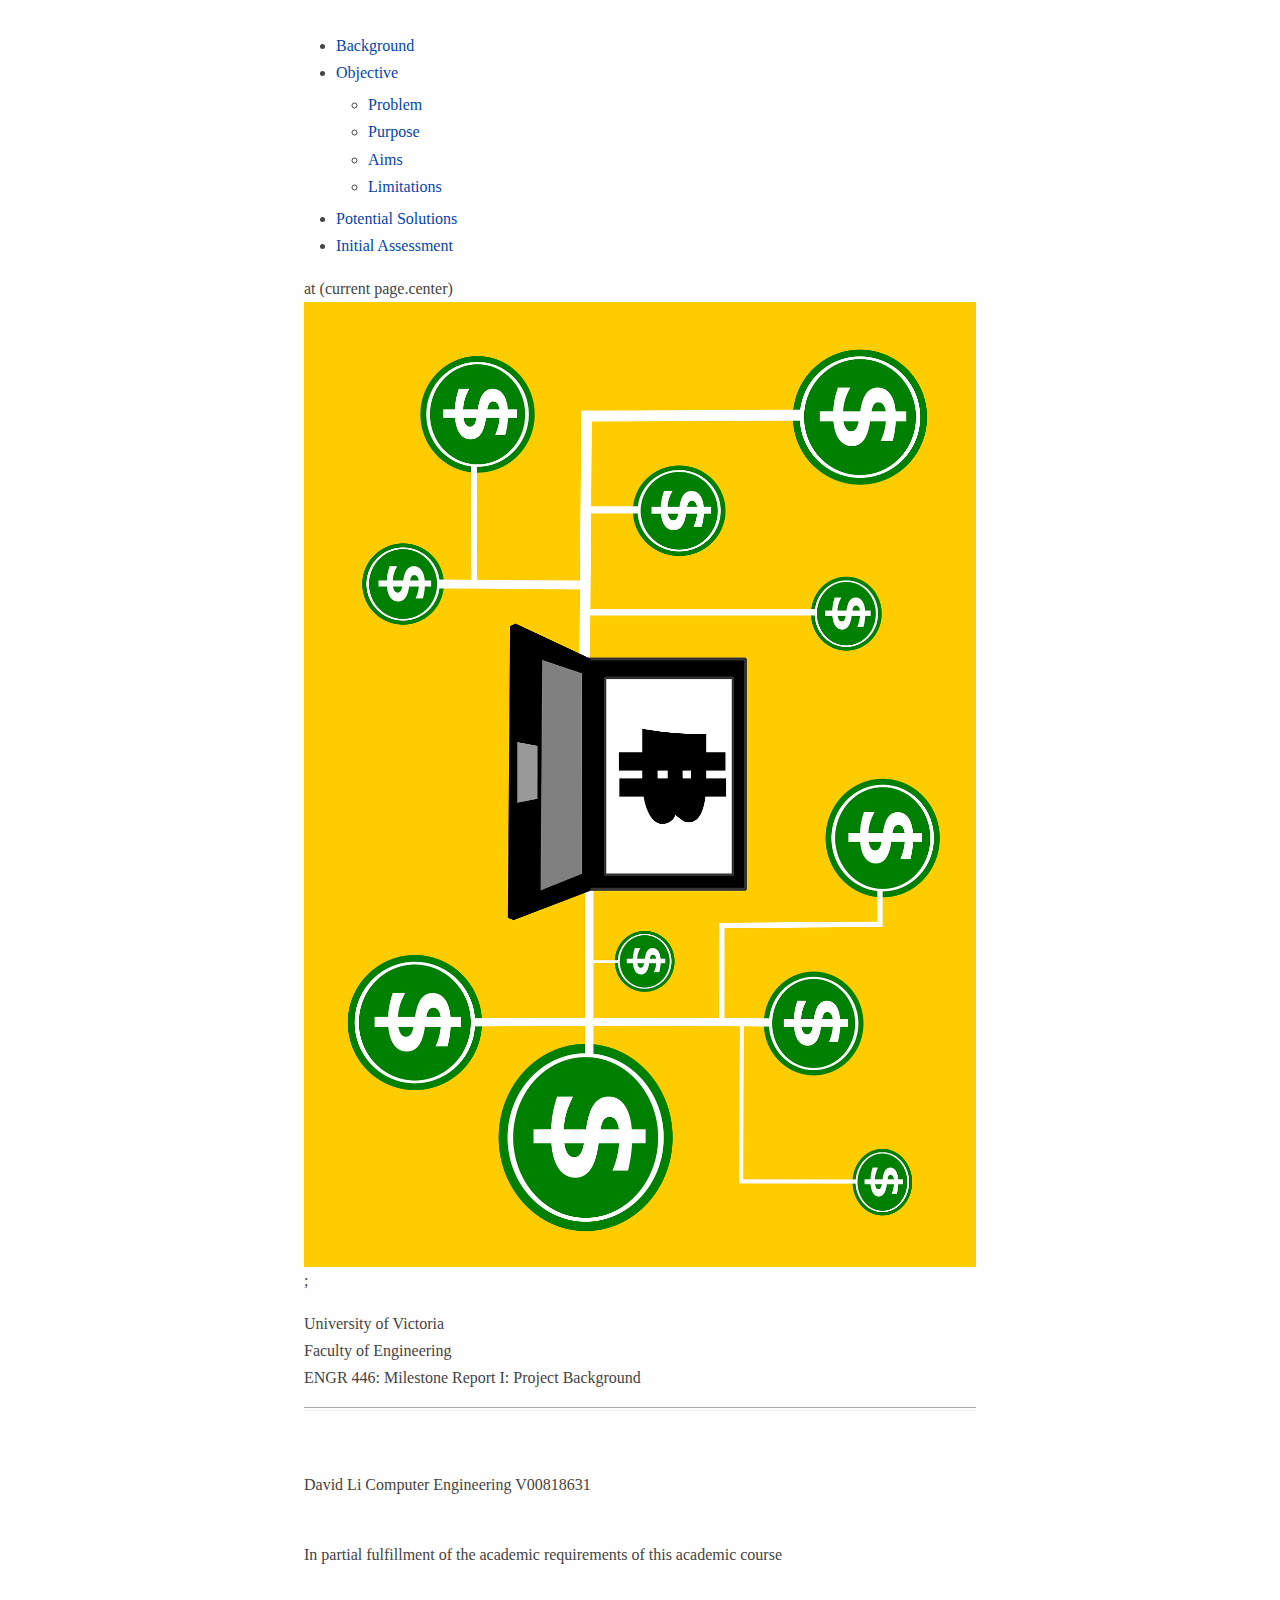
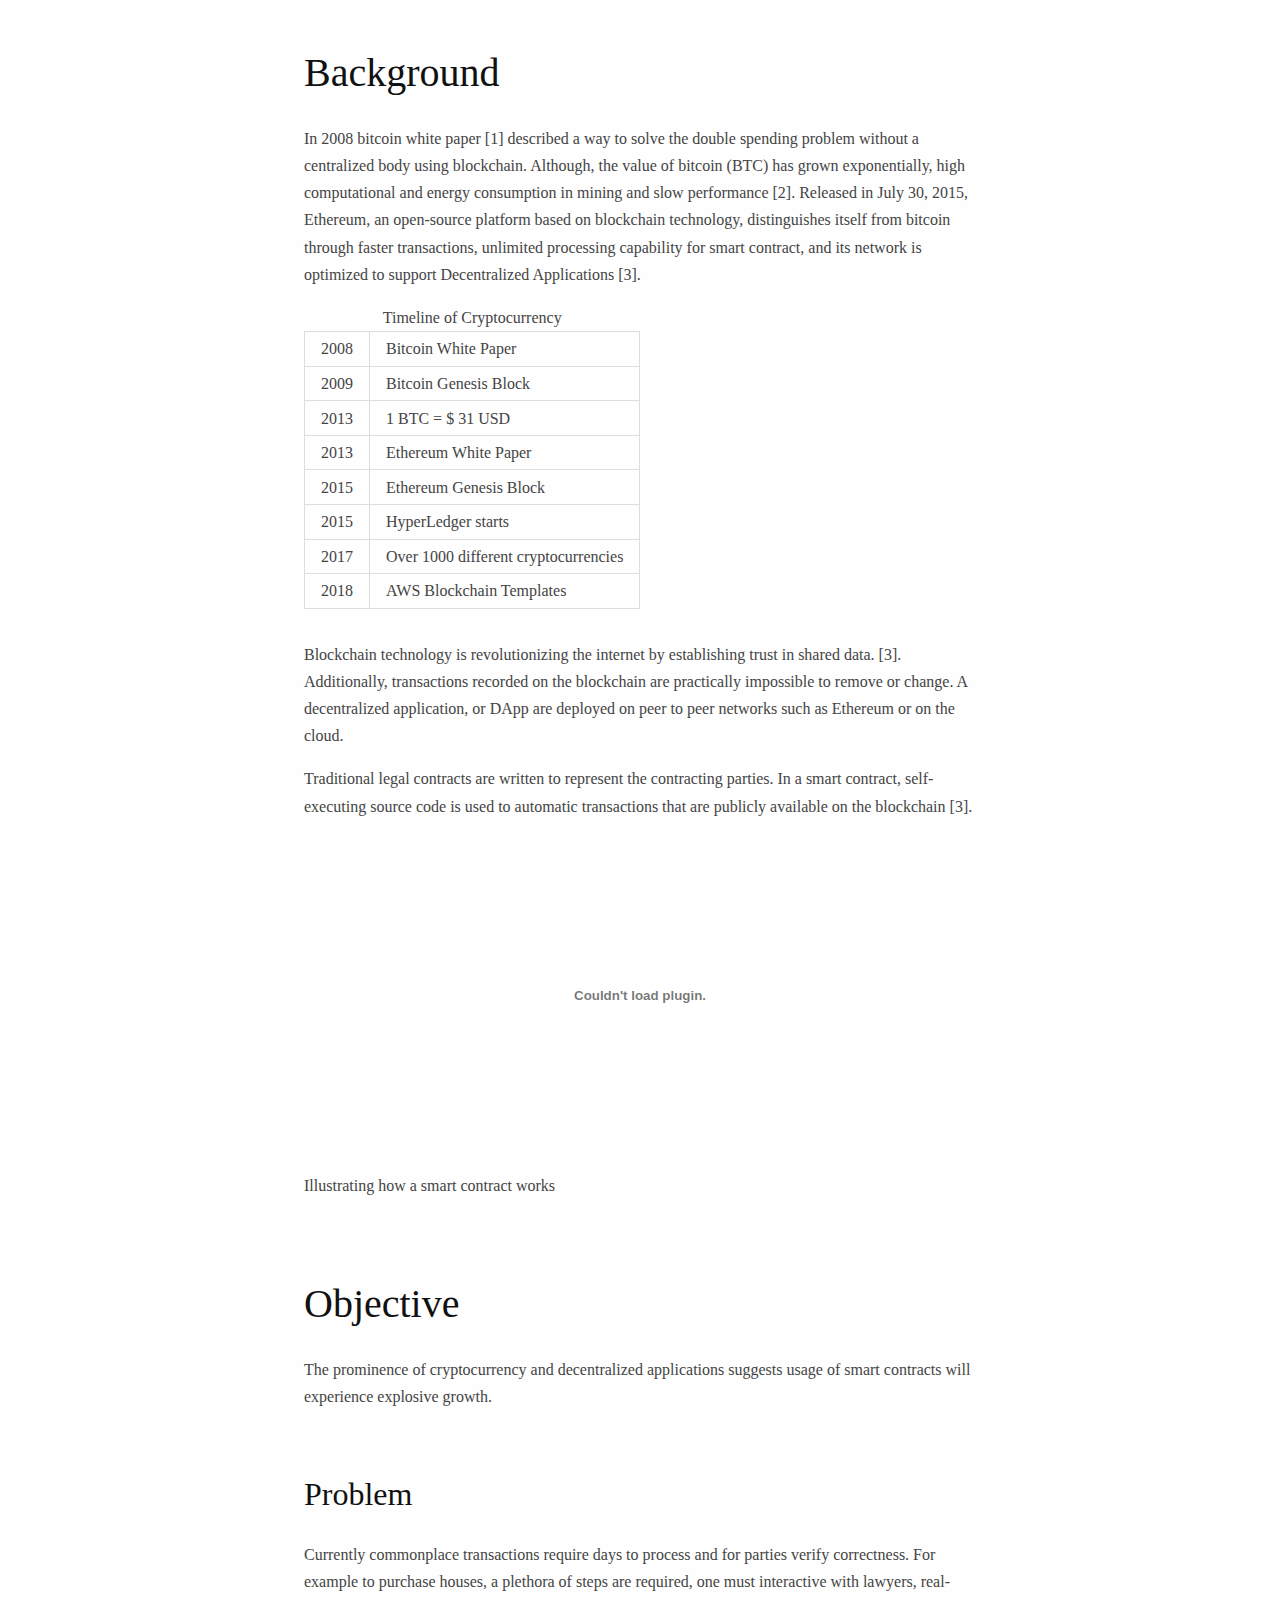
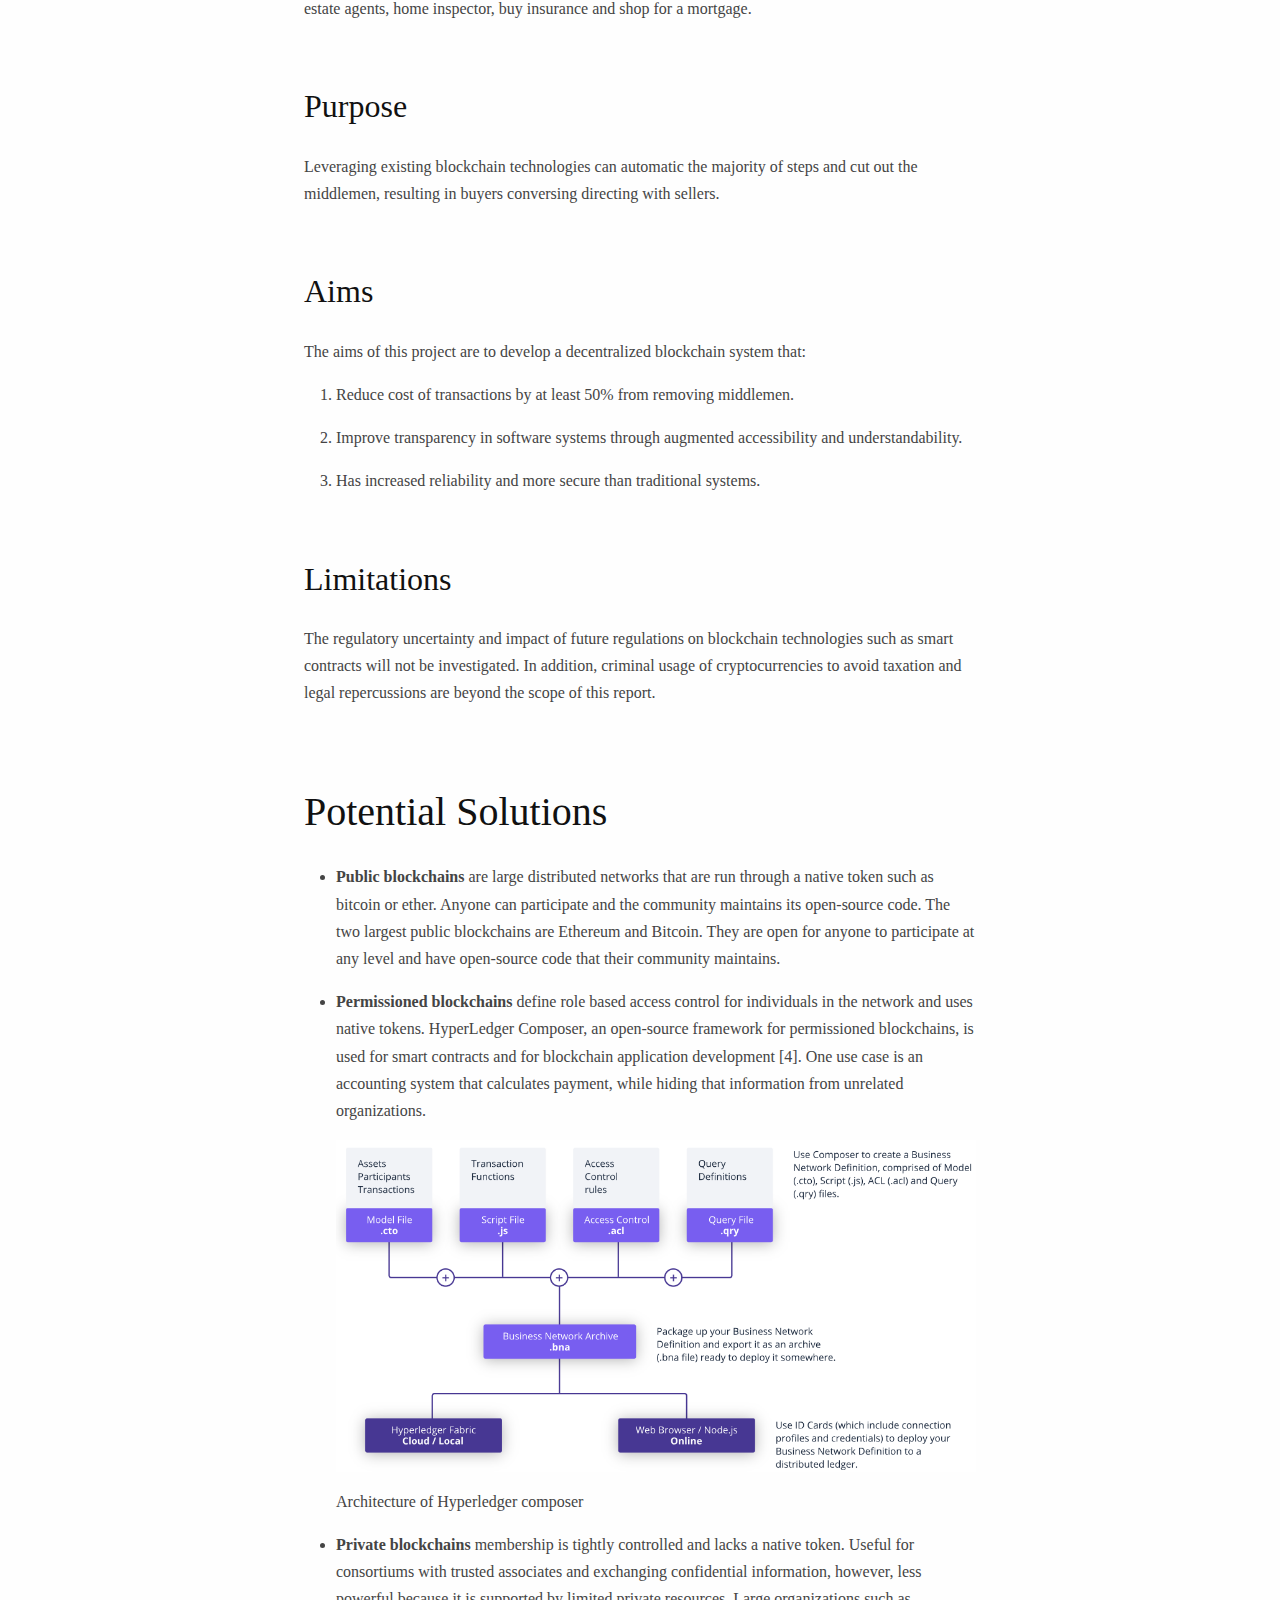
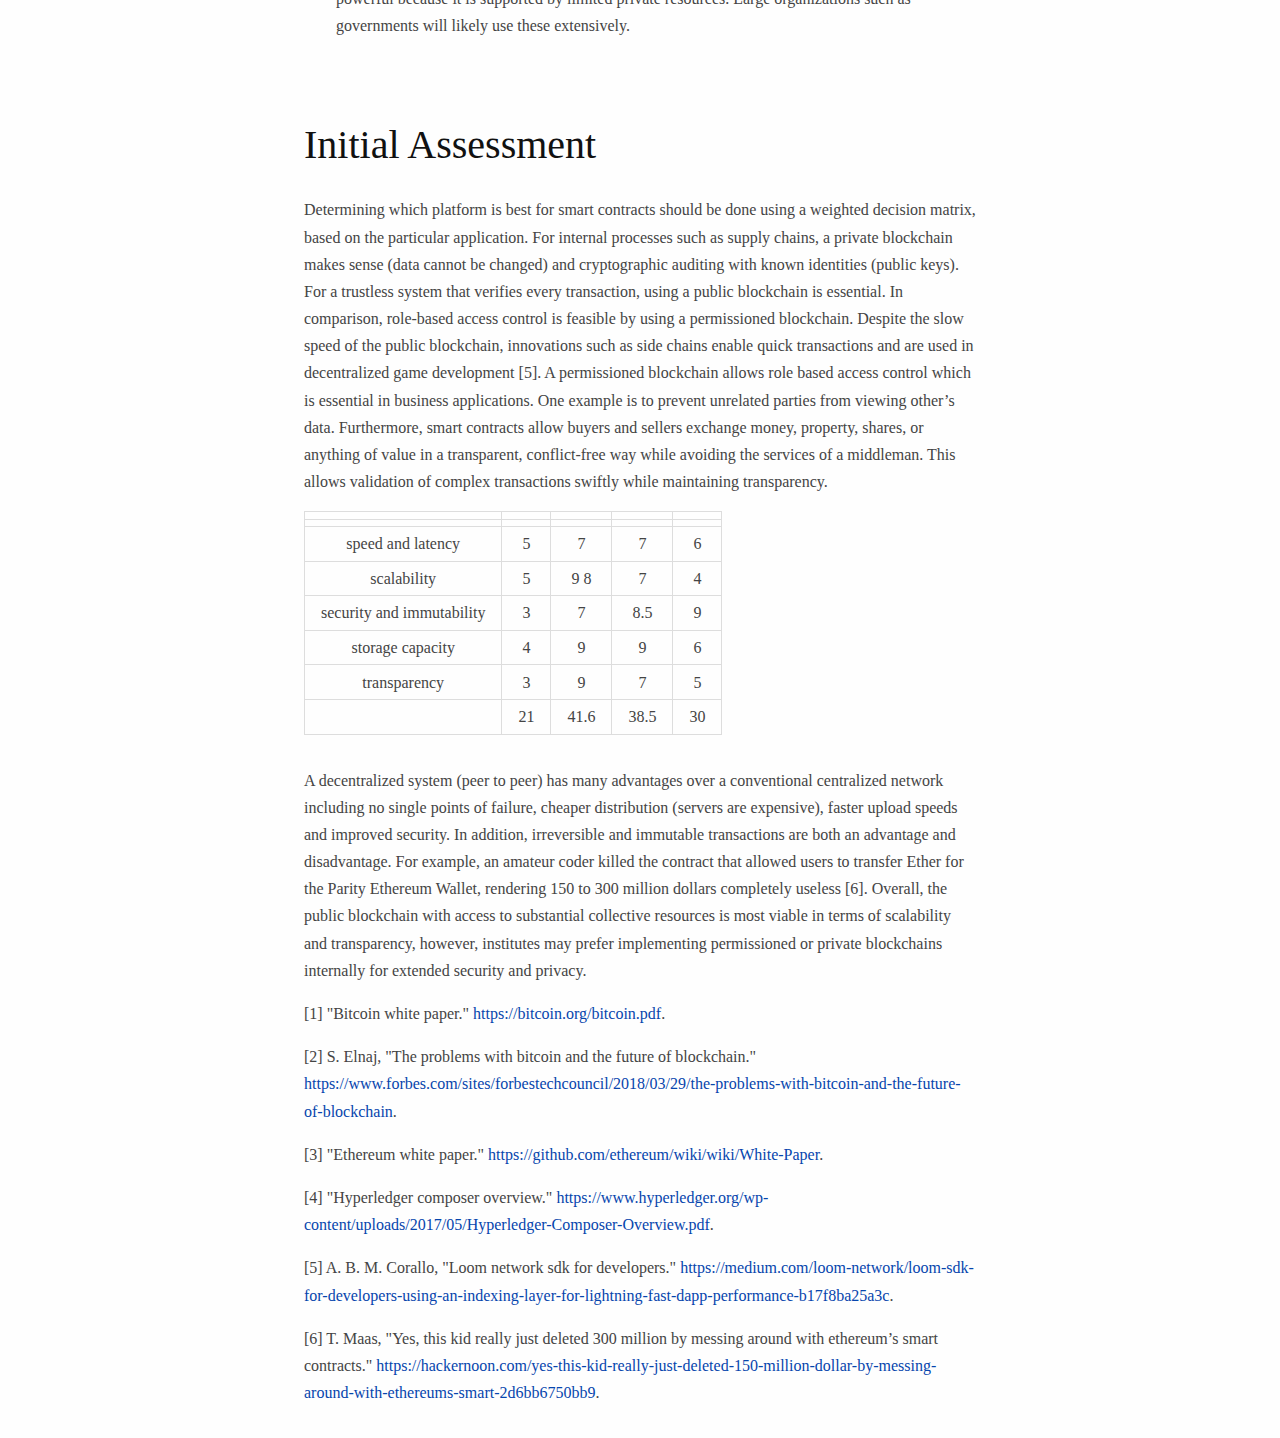
<file: Auxillary-Reports/project-background-I/blog.html>
<!DOCTYPE html PUBLIC "-//W3C//DTD XHTML 1.0 Transitional//EN" "http://www.w3.org/TR/xhtml1/DTD/xhtml1-transitional.dtd">
<html xmlns="http://www.w3.org/1999/xhtml">
<head>
  <meta http-equiv="Content-Type" content="text/html; charset=utf-8" />
  <meta http-equiv="Content-Style-Type" content="text/css" />
  <meta name="generator" content="pandoc" />
  <meta name="author" content="Name: David Li Student Number: V00818631 Year Fourth Year Student Discipline: Computer Engineering Email: lidavid@uvic.ca" />
  <meta name="author" content="David Li V00818631 Computer Engineering" />
  <title></title>
  <style type="text/css">code{white-space: pre;}</style>
  <link rel="stylesheet" href="pandoc.css" type="text/css" />
</head>
<body>
<div id="TOC">
<ul>
<li><a href="#background">Background</a></li>
<li><a href="#objective">Objective</a><ul>
<li><a href="#problem">Problem</a></li>
<li><a href="#purpose">Purpose</a></li>
<li><a href="#aims">Aims</a></li>
<li><a href="#limitations">Limitations</a></li>
</ul></li>
<li><a href="#potential-solutions">Potential Solutions</a></li>
<li><a href="#initial-assessment">Initial Assessment</a></li>
</ul>
</div>
<p>at (current page.center) <span><img src="bchainCOol.png" alt="image" /></span>;</p>
<p><span> </span> <span>University of Victoria<br />
</span> <span>Faculty of Engineering<br />
</span> <span>ENGR 446: Milestone Report I: Project Background<br />
</span></p>
<hr />
<p><br />
</p>
<p><span>David Li Computer Engineering V00818631 </span></p>
<p><span><br />
</span> <span>In partial fulfillment of the academic requirements of this academic course</span></p>
<h1 id="background">Background</h1>
<p>In 2008 bitcoin white paper <span class="citation">[1]</span> described a way to solve the double spending problem without a centralized body using <span>blockchain</span>. Although, the value of bitcoin (BTC) has grown exponentially, high computational and energy consumption in mining and slow performance <span class="citation">[2]</span>. Released in July 30, 2015, Ethereum, an open-source platform based on blockchain technology, distinguishes itself from bitcoin through faster transactions, unlimited processing capability for <span>smart contract</span>, and its network is optimized to support Decentralized Applications <span class="citation">[3]</span>.</p>
<table>
<caption>Timeline of Cryptocurrency</caption>
<tbody>
<tr class="odd">
<td align="left">2008</td>
<td align="left">Bitcoin White Paper</td>
</tr>
<tr class="even">
<td align="left">2009</td>
<td align="left">Bitcoin Genesis Block</td>
</tr>
<tr class="odd">
<td align="left">2013</td>
<td align="left">1 BTC = $ 31 USD</td>
</tr>
<tr class="even">
<td align="left">2013</td>
<td align="left">Ethereum White Paper</td>
</tr>
<tr class="odd">
<td align="left">2015</td>
<td align="left">Ethereum Genesis Block</td>
</tr>
<tr class="even">
<td align="left">2015</td>
<td align="left">HyperLedger starts</td>
</tr>
<tr class="odd">
<td align="left">2017</td>
<td align="left">Over 1000 different cryptocurrencies</td>
</tr>
<tr class="even">
<td align="left">2018</td>
<td align="left">AWS Blockchain Templates</td>
</tr>
</tbody>
</table>
<p>Blockchain technology is revolutionizing the internet by establishing trust in shared data. <span class="citation">[3]</span>. Additionally, transactions recorded on the blockchain are practically impossible to remove or change. A decentralized application, or DApp are deployed on peer to peer networks such as Ethereum or on the cloud.</p>
<p>Traditional legal contracts are written to represent the contracting parties. In a smart contract, self-executing source code is used to automatic transactions that are publicly available on the blockchain <span class="citation">[3]</span>.</p>
<div class="figure">
<embed src="smartContractsExp.pdf" />
<p class="caption">Illustrating how a smart contract works<span data-label="fig:smartContracts"></span></p>
</div>
<h1 id="objective">Objective</h1>
<p>The prominence of cryptocurrency and decentralized applications suggests usage of smart contracts will experience explosive growth.</p>
<h2 id="problem">Problem</h2>
<p>Currently commonplace transactions require days to process and for parties verify correctness. For example to purchase houses, a plethora of steps are required, one must interactive with lawyers, real-estate agents, home inspector, buy insurance and shop for a mortgage.</p>
<h2 id="purpose">Purpose</h2>
<p>Leveraging existing blockchain technologies can automatic the majority of steps and cut out the middlemen, resulting in buyers conversing directing with sellers.</p>
<h2 id="aims">Aims</h2>
<p>The aims of this project are to develop a decentralized blockchain system that:</p>
<ol>
<li><p>Reduce cost of transactions by at least 50% from removing middlemen.</p></li>
<li><p>Improve transparency in software systems through augmented accessibility and understandability.</p></li>
<li><p>Has increased reliability and more secure than traditional systems.</p></li>
</ol>
<h2 id="limitations">Limitations</h2>
<p>The regulatory uncertainty and impact of future regulations on blockchain technologies such as smart contracts will not be investigated. In addition, criminal usage of cryptocurrencies to avoid taxation and legal repercussions are beyond the scope of this report.</p>
<h1 id="potential-solutions">Potential Solutions</h1>
<ul>
<li><p><strong>Public blockchains</strong> are large distributed networks that are run through a native token such as bitcoin or ether. Anyone can participate and the community maintains its open-source code. The two largest public blockchains are Ethereum and Bitcoin. They are open for anyone to participate at any level and have open-source code that their community maintains.</p></li>
<li><p><strong>Permissioned blockchains</strong> define role based access control for individuals in the network and uses native tokens. HyperLedger Composer, an open-source framework for permissioned blockchains, is used for smart contracts and for blockchain application development <span class="citation">[4]</span>. One use case is an accounting system that calculates payment, while hiding that information from unrelated organizations.</p>
<div class="figure">
<img src="composer-arch.png" alt="Architecture of Hyperledger composer" />
<p class="caption">Architecture of Hyperledger composer</p>
</div></li>
<li><p><strong>Private blockchains</strong> membership is tightly controlled and lacks a native token. Useful for consortiums with trusted associates and exchanging confidential information, however, less powerful because it is supported by limited private resources. Large organizations such as governments will likely use these extensively.</p></li>
</ul>
<h1 id="initial-assessment">Initial Assessment</h1>
<p>Determining which platform is best for smart contracts should be done using a weighted decision matrix, based on the particular application. For internal processes such as supply chains, a private blockchain makes sense (data cannot be changed) and cryptographic auditing with known identities (public keys). For a trustless system that verifies every transaction, using a public blockchain is essential. In comparison, role-based access control is feasible by using a permissioned blockchain. Despite the slow speed of the public blockchain, innovations such as side chains enable quick transactions and are used in decentralized game development <span class="citation">[5]</span>. A permissioned blockchain allows role based access control which is essential in business applications. One example is to prevent unrelated parties from viewing other’s data. Furthermore, smart contracts allow buyers and sellers exchange money, property, shares, or anything of value in a transparent, conflict-free way while avoiding the services of a middleman. This allows validation of complex transactions swiftly while maintaining transparency.</p>
<table>
<tbody>
<tr class="odd">
<td align="center"></td>
<td align="center"></td>
<td align="center"></td>
<td align="center"></td>
<td align="center"></td>
</tr>
<tr class="even">
<td align="center"></td>
<td align="center"></td>
<td align="center"></td>
<td align="center"></td>
<td align="center"></td>
</tr>
<tr class="odd">
<td align="center">speed and latency</td>
<td align="center">5</td>
<td align="center">7</td>
<td align="center">7</td>
<td align="center">6</td>
</tr>
<tr class="even">
<td align="center">scalability</td>
<td align="center">5</td>
<td align="center">9 8</td>
<td align="center">7</td>
<td align="center">4</td>
</tr>
<tr class="odd">
<td align="center">security and immutability</td>
<td align="center">3</td>
<td align="center">7</td>
<td align="center">8.5</td>
<td align="center">9</td>
</tr>
<tr class="even">
<td align="center">storage capacity</td>
<td align="center">4</td>
<td align="center">9</td>
<td align="center">9</td>
<td align="center">6</td>
</tr>
<tr class="odd">
<td align="center">transparency</td>
<td align="center">3</td>
<td align="center">9</td>
<td align="center">7</td>
<td align="center">5</td>
</tr>
<tr class="even">
<td align="center"></td>
<td align="center">21</td>
<td align="center">41.6</td>
<td align="center">38.5</td>
<td align="center">30</td>
</tr>
</tbody>
</table>
<p>A decentralized system (peer to peer) has many advantages over a conventional centralized network including no single points of failure, cheaper distribution (servers are expensive), faster upload speeds and improved security. In addition, irreversible and immutable transactions are both an advantage and disadvantage. For example, an amateur coder killed the contract that allowed users to transfer Ether for the Parity Ethereum Wallet, rendering 150 to 300 million dollars completely useless <span class="citation">[6]</span>. Overall, the public blockchain with access to substantial collective resources is most viable in terms of scalability and transparency, however, institutes may prefer implementing permissioned or private blockchains internally for extended security and privacy.</p>
<div id="refs" class="references">
<div id="ref-bitcoinWhitePaper:Online">
<p>[1] "Bitcoin white paper." <a href="https://bitcoin.org/bitcoin.pdf" class="uri">https://bitcoin.org/bitcoin.pdf</a>. </p>
</div>
<div id="ref-bitCoinProblems:Online">
<p>[2] S. Elnaj, "The problems with bitcoin and the future of blockchain." <a href="https://www.forbes.com/sites/forbestechcouncil/2018/03/29/the-problems-with-bitcoin-and-the-future-of-blockchain" class="uri">https://www.forbes.com/sites/forbestechcouncil/2018/03/29/the-problems-with-bitcoin-and-the-future-of-blockchain</a>. </p>
</div>
<div id="ref-ethereumWhitePaper:Online">
<p>[3] "Ethereum white paper." <a href="https://github.com/ethereum/wiki/wiki/White-Paper" class="uri">https://github.com/ethereum/wiki/wiki/White-Paper</a>. </p>
</div>
<div id="ref-hyperledgerComposer:Online">
<p>[4] "Hyperledger composer overview." <a href="https://www.hyperledger.org/wp-content/uploads/2017/05/Hyperledger-Composer-Overview.pdf" class="uri">https://www.hyperledger.org/wp-content/uploads/2017/05/Hyperledger-Composer-Overview.pdf</a>. </p>
</div>
<div id="ref-loomNetwork:Online">
<p>[5] A. B. M. Corallo, "Loom network sdk for developers." <a href="https://medium.com/loom-network/loom-sdk-for-developers-using-an-indexing-layer-for-lightning-fast-dapp-performance-b17f8ba25a3c" class="uri">https://medium.com/loom-network/loom-sdk-for-developers-using-an-indexing-layer-for-lightning-fast-dapp-performance-b17f8ba25a3c</a>. </p>
</div>
<div id="ref-funnyJoke:Online">
<p>[6] T. Maas, "Yes, this kid really just deleted 300 million by messing around with ethereum’s smart contracts." <a href="https://hackernoon.com/yes-this-kid-really-just-deleted-150-million-dollar-by-messing-around-with-ethereums-smart-2d6bb6750bb9" class="uri">https://hackernoon.com/yes-this-kid-really-just-deleted-150-million-dollar-by-messing-around-with-ethereums-smart-2d6bb6750bb9</a>. </p>
</div>
</div>
</body>
</html>
</file>
<file: Auxillary-Reports/engineering-analysis-II/pandoc.css>
/*
 * I add this to html files generated with pandoc.
 */

html {
  font-size: 100%;
  overflow-y: scroll;
  -webkit-text-size-adjust: 100%;
  -ms-text-size-adjust: 100%;
}
body {
  color: #444;
  font-family: Georgia, Palatino, 'Palatino Linotype', Times, 'Times New Roman', serif;
  font-size: 12px;
  line-height: 1.7;
  padding: 1em;
  margin: auto;
  max-width: 42em;
  background: #fefefe;
}

a {
  color: #0645ad;
  text-decoration: none;
}

a:visited {
  color: #0b0080;
}

a:hover {
  color: #06e;
}

a:active {
  color: #faa700;
}

a:focus {
  outline: thin dotted;
}

*::-moz-selection {
  background: rgba(255, 255, 0, 0.3);
  color: #000;
}

*::selection {
  background: rgba(255, 255, 0, 0.3);
  color: #000;
}

a::-moz-selection {
  background: rgba(255, 255, 0, 0.3);
  color: #0645ad;
}

a::selection {
  background: rgba(255, 255, 0, 0.3);
  color: #0645ad;
}

p {
  margin: 1em 0;
}
embed:focus { 
    outline: black;
}
embed {
	min-height: 20em; /* Will be AT LEAST 20em wide */
	height: 100%;
	width: 100%;
	max-height: 100%;
	background: #ffffff;	
}
img {
  max-width: 100%;
}

h1, h2, h3, h4, h5, h6 {
  color: #111;
  line-height: 125%;
  margin-top: 2em;
  font-weight: normal;
}

h4, h5, h6 {
  font-weight: bold;
}

h1 {
  font-size: 2.5em;
}

h2 {
  font-size: 2em;
}

h3 {
  font-size: 1.5em;
}

h4 {
  font-size: 1.2em;
}

h5 {
  font-size: 1em;
}

h6 {
  font-size: 0.9em;
}

blockquote {
  color: #666666;
  margin: 0;
  padding-left: 3em;
  border-left: 0.5em #EEE solid;
}

hr {
  display: block;
  height: 2px;
  border: 0;
  border-top: 1px solid #aaa;
  border-bottom: 1px solid #eee;
  margin: 1em 0;
  padding: 0;
}

pre, code, kbd, samp {
  color: #000;
  font-family: monospace, monospace;
  _font-family: 'courier new', monospace;
  font-size: 0.98em;
}

pre {
  white-space: pre;
  white-space: pre-wrap;
  word-wrap: break-word;
}

b, strong {
  font-weight: bold;
}

dfn {
  font-style: italic;
}

ins {
  background: #ff9;
  color: #000;
  text-decoration: none;
}

mark {
  background: #ff0;
  color: #000;
  font-style: italic;
  font-weight: bold;
}

sub, sup {
  font-size: 75%;
  line-height: 0;
  position: relative;
  vertical-align: baseline;
}

sup {
  top: -0.5em;
}

sub {
  bottom: -0.25em;
}

ul, ol {
  margin: 1em 0;
  padding: 0 0 0 2em;
}

li p:last-child {
  margin-bottom: 0;
}

ul ul, ol ol {
  margin: .3em 0;
}

dl {
  margin-bottom: 1em;
}

dt {
  font-weight: bold;
  margin-bottom: .8em;
}

dd {
  margin: 0 0 .8em 2em;
}

dd:last-child {
  margin-bottom: 0;
}

img {
  border: 0;
  -ms-interpolation-mode: bicubic;
  vertical-align: middle;
}

figure {
  display: block;
  text-align: center;
  margin: 1em 0;
}

figure img {
  border: none;
  margin: 0 auto;
}

figcaption {
  font-size: 0.8em;
  font-style: italic;
  margin: 0 0 .8em;
}

table {
  margin-bottom: 2em;
  border-bottom: 1px solid #ddd;
  border-right: 1px solid #ddd;
  border-spacing: 0;
  border-collapse: collapse;
}

table th {
  padding: .2em 1em;
  background-color: #eee;
  border-top: 1px solid #ddd;
  border-left: 1px solid #ddd;
}

table td {
  padding: .2em 1em;
  border-top: 1px solid #ddd;
  border-left: 1px solid #ddd;
  vertical-align: top;
}

.author {
  font-size: 1.2em;
  text-align: center;
}

@media only screen and (min-width: 480px) {
  body {
    font-size: 14px;
  }
}
@media only screen and (min-width: 768px) {
  body {
    font-size: 16px;
  }
}
@media print {
  * {
    background: transparent !important;
    color: black !important;
    filter: none !important;
    -ms-filter: none !important;
  }

  body {
    font-size: 12pt;
    max-width: 100%;
  }

  a, a:visited {
    text-decoration: underline;
  }

  hr {
    height: 1px;
    border: 0;
    border-bottom: 1px solid black;
  }

  a[href]:after {
    content: " (" attr(href) ")";
  }

  abbr[title]:after {
    content: " (" attr(title) ")";
  }

  .ir a:after, a[href^="javascript:"]:after, a[href^="#"]:after {
    content: "";
  }

  pre, blockquote {
    border: 1px solid #999;
    padding-right: 1em;
    page-break-inside: avoid;
  }

  tr, img {
    page-break-inside: avoid;
  }

  img {
    max-width: 100% !important;
  }

  @page :left {
    margin: 15mm 20mm 15mm 10mm;
}

  @page :right {
    margin: 15mm 10mm 15mm 20mm;
}

  p, h2, h3 {
    orphans: 3;
    widows: 3;
  }

  h2, h3 {
    page-break-after: avoid;
  }
}
</file>
<file: Auxillary-Reports/project-background-I/pandoc.css>
/*
 * I add this to html files generated with pandoc.
 */

html {
  font-size: 100%;
  overflow-y: scroll;
  -webkit-text-size-adjust: 100%;
  -ms-text-size-adjust: 100%;
}
body {
  color: #444;
  font-family: Georgia, Palatino, 'Palatino Linotype', Times, 'Times New Roman', serif;
  font-size: 12px;
  line-height: 1.7;
  padding: 1em;
  margin: auto;
  max-width: 42em;
  background: #fefefe;
}

a {
  color: #0645ad;
  text-decoration: none;
}

a:visited {
  color: #0b0080;
}

a:hover {
  color: #06e;
}

a:active {
  color: #faa700;
}

a:focus {
  outline: thin dotted;
}

*::-moz-selection {
  background: rgba(255, 255, 0, 0.3);
  color: #000;
}

*::selection {
  background: rgba(255, 255, 0, 0.3);
  color: #000;
}

a::-moz-selection {
  background: rgba(255, 255, 0, 0.3);
  color: #0645ad;
}

a::selection {
  background: rgba(255, 255, 0, 0.3);
  color: #0645ad;
}

p {
  margin: 1em 0;
}
embed:focus { 
    outline: black;
}
embed {
	min-height: 20em; /* Will be AT LEAST 20em wide */
	height: 100%;
	width: 100%;
	max-height: 100%;
	background: #ffffff;	
}
img {
  max-width: 100%;
}

h1, h2, h3, h4, h5, h6 {
  color: #111;
  line-height: 125%;
  margin-top: 2em;
  font-weight: normal;
}

h4, h5, h6 {
  font-weight: bold;
}

h1 {
  font-size: 2.5em;
}

h2 {
  font-size: 2em;
}

h3 {
  font-size: 1.5em;
}

h4 {
  font-size: 1.2em;
}

h5 {
  font-size: 1em;
}

h6 {
  font-size: 0.9em;
}

blockquote {
  color: #666666;
  margin: 0;
  padding-left: 3em;
  border-left: 0.5em #EEE solid;
}

hr {
  display: block;
  height: 2px;
  border: 0;
  border-top: 1px solid #aaa;
  border-bottom: 1px solid #eee;
  margin: 1em 0;
  padding: 0;
}

pre, code, kbd, samp {
  color: #000;
  font-family: monospace, monospace;
  _font-family: 'courier new', monospace;
  font-size: 0.98em;
}

pre {
  white-space: pre;
  white-space: pre-wrap;
  word-wrap: break-word;
}

b, strong {
  font-weight: bold;
}

dfn {
  font-style: italic;
}

ins {
  background: #ff9;
  color: #000;
  text-decoration: none;
}

mark {
  background: #ff0;
  color: #000;
  font-style: italic;
  font-weight: bold;
}

sub, sup {
  font-size: 75%;
  line-height: 0;
  position: relative;
  vertical-align: baseline;
}

sup {
  top: -0.5em;
}

sub {
  bottom: -0.25em;
}

ul, ol {
  margin: 1em 0;
  padding: 0 0 0 2em;
}

li p:last-child {
  margin-bottom: 0;
}

ul ul, ol ol {
  margin: .3em 0;
}

dl {
  margin-bottom: 1em;
}

dt {
  font-weight: bold;
  margin-bottom: .8em;
}

dd {
  margin: 0 0 .8em 2em;
}

dd:last-child {
  margin-bottom: 0;
}

img {
  border: 0;
  -ms-interpolation-mode: bicubic;
  vertical-align: middle;
}

figure {
  display: block;
  text-align: center;
  margin: 1em 0;
}

figure img {
  border: none;
  margin: 0 auto;
}

figcaption {
  font-size: 0.8em;
  font-style: italic;
  margin: 0 0 .8em;
}

table {
  margin-bottom: 2em;
  border-bottom: 1px solid #ddd;
  border-right: 1px solid #ddd;
  border-spacing: 0;
  border-collapse: collapse;
}

table th {
  padding: .2em 1em;
  background-color: #eee;
  border-top: 1px solid #ddd;
  border-left: 1px solid #ddd;
}

table td {
  padding: .2em 1em;
  border-top: 1px solid #ddd;
  border-left: 1px solid #ddd;
  vertical-align: top;
}

.author {
  font-size: 1.2em;
  text-align: center;
}

@media only screen and (min-width: 480px) {
  body {
    font-size: 14px;
  }
}
@media only screen and (min-width: 768px) {
  body {
    font-size: 16px;
  }
}
@media print {
  * {
    background: transparent !important;
    color: black !important;
    filter: none !important;
    -ms-filter: none !important;
  }

  body {
    font-size: 12pt;
    max-width: 100%;
  }

  a, a:visited {
    text-decoration: underline;
  }

  hr {
    height: 1px;
    border: 0;
    border-bottom: 1px solid black;
  }

  a[href]:after {
    content: " (" attr(href) ")";
  }

  abbr[title]:after {
    content: " (" attr(title) ")";
  }

  .ir a:after, a[href^="javascript:"]:after, a[href^="#"]:after {
    content: "";
  }

  pre, blockquote {
    border: 1px solid #999;
    padding-right: 1em;
    page-break-inside: avoid;
  }

  tr, img {
    page-break-inside: avoid;
  }

  img {
    max-width: 100% !important;
  }

  @page :left {
    margin: 15mm 20mm 15mm 10mm;
}

  @page :right {
    margin: 15mm 10mm 15mm 20mm;
}

  p, h2, h3 {
    orphans: 3;
    widows: 3;
  }

  h2, h3 {
    page-break-after: avoid;
  }
}
</file>
